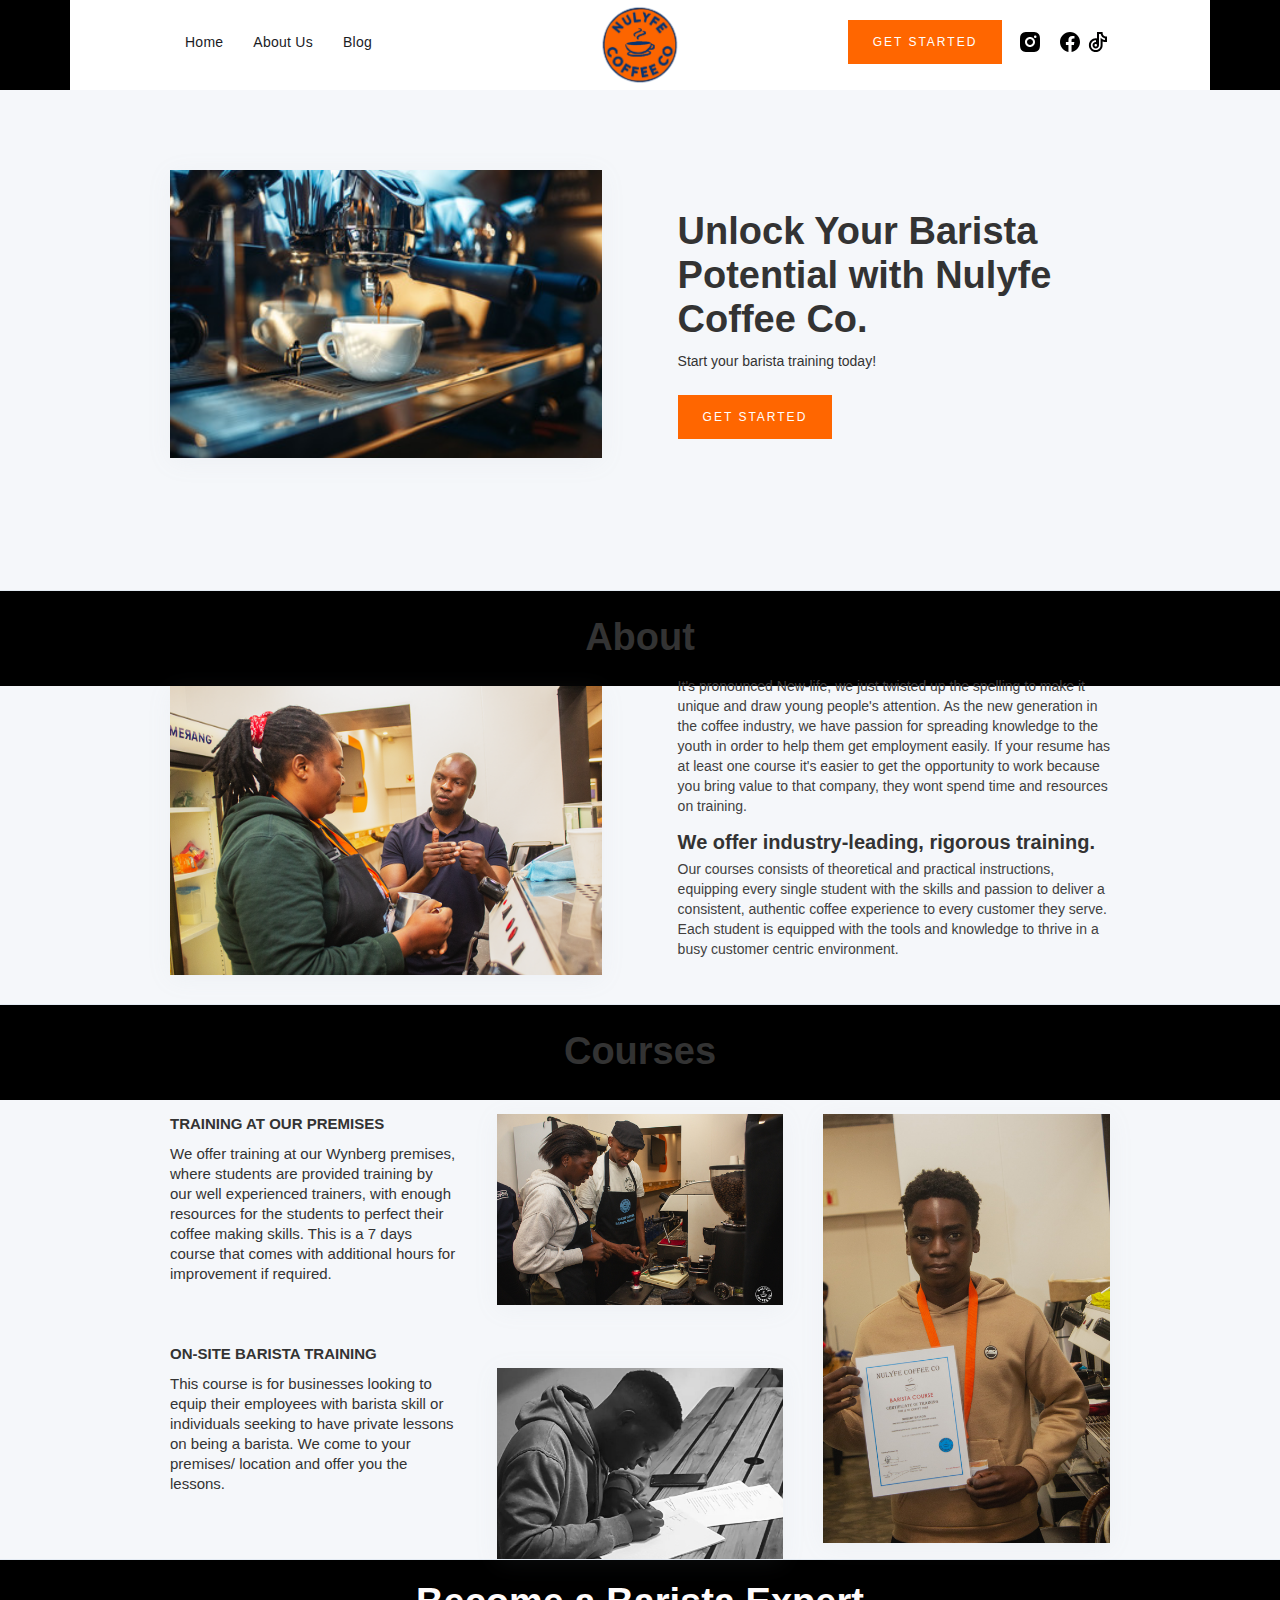
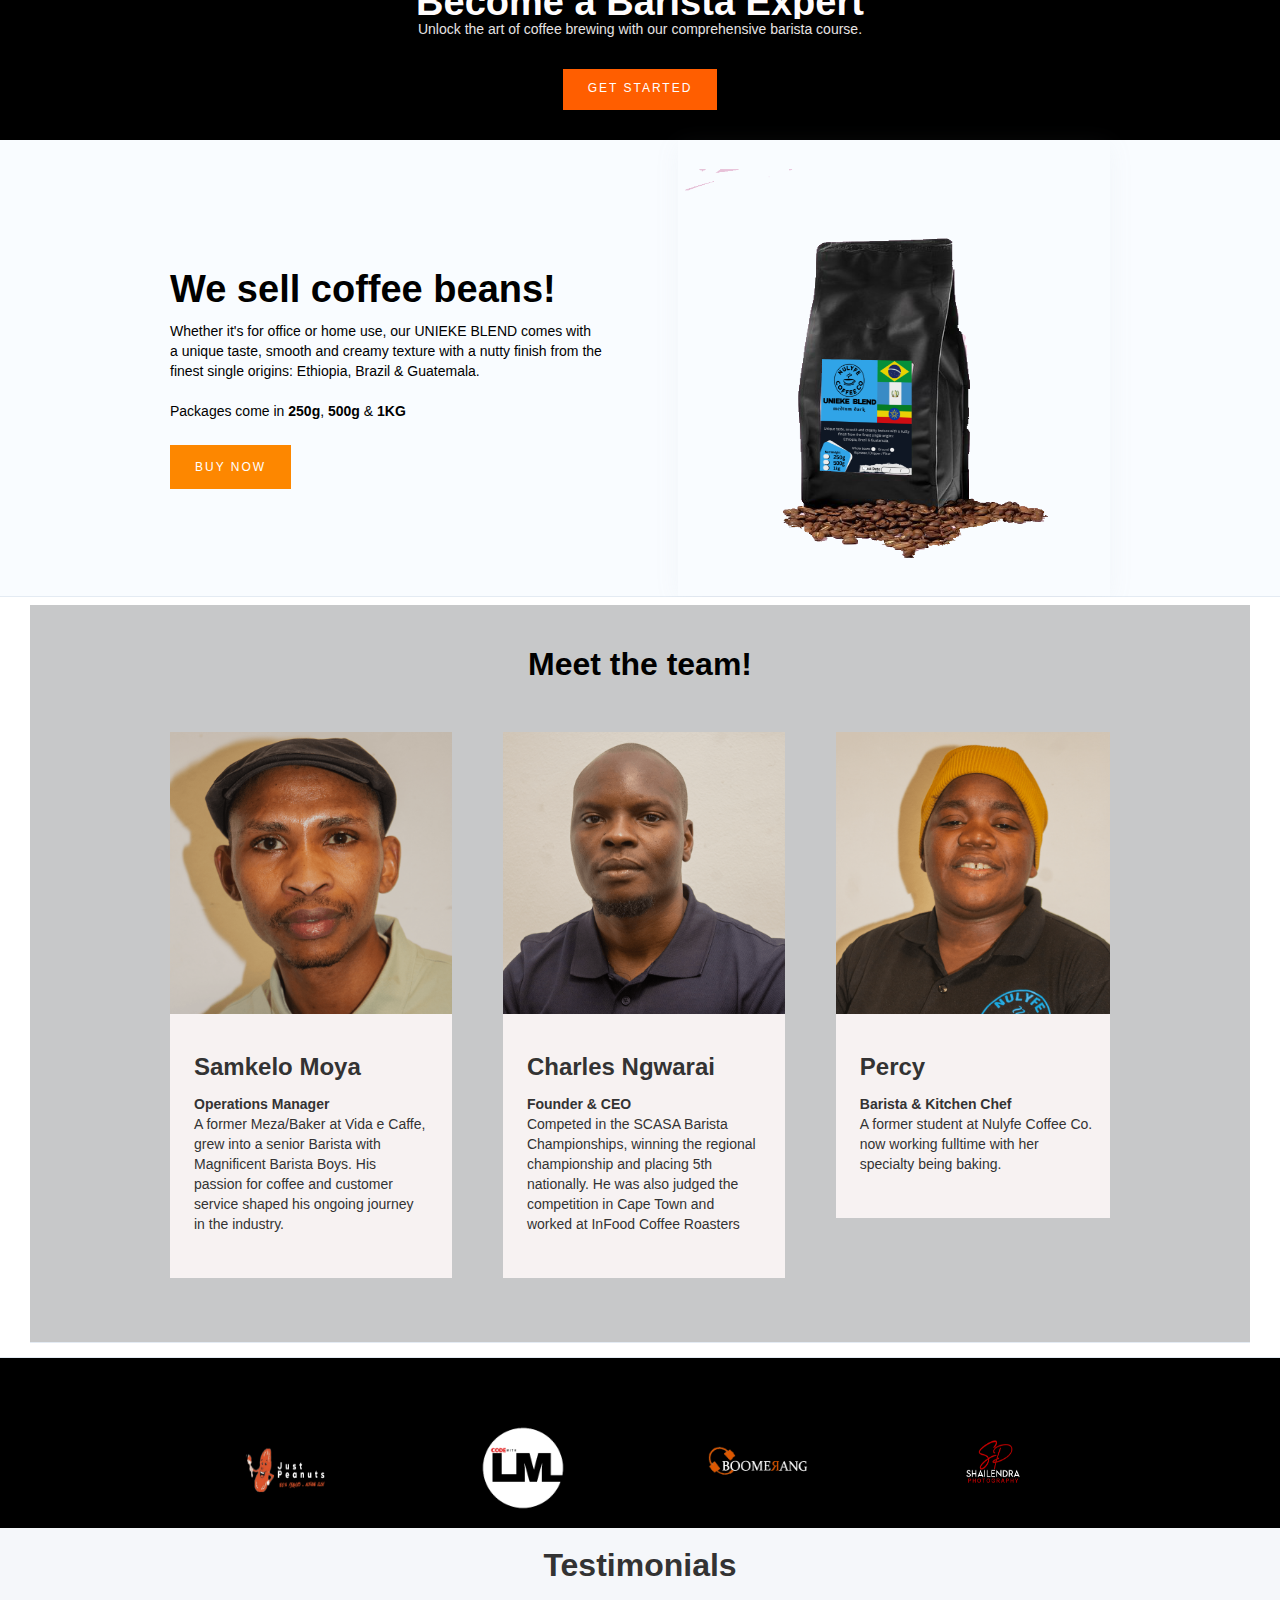
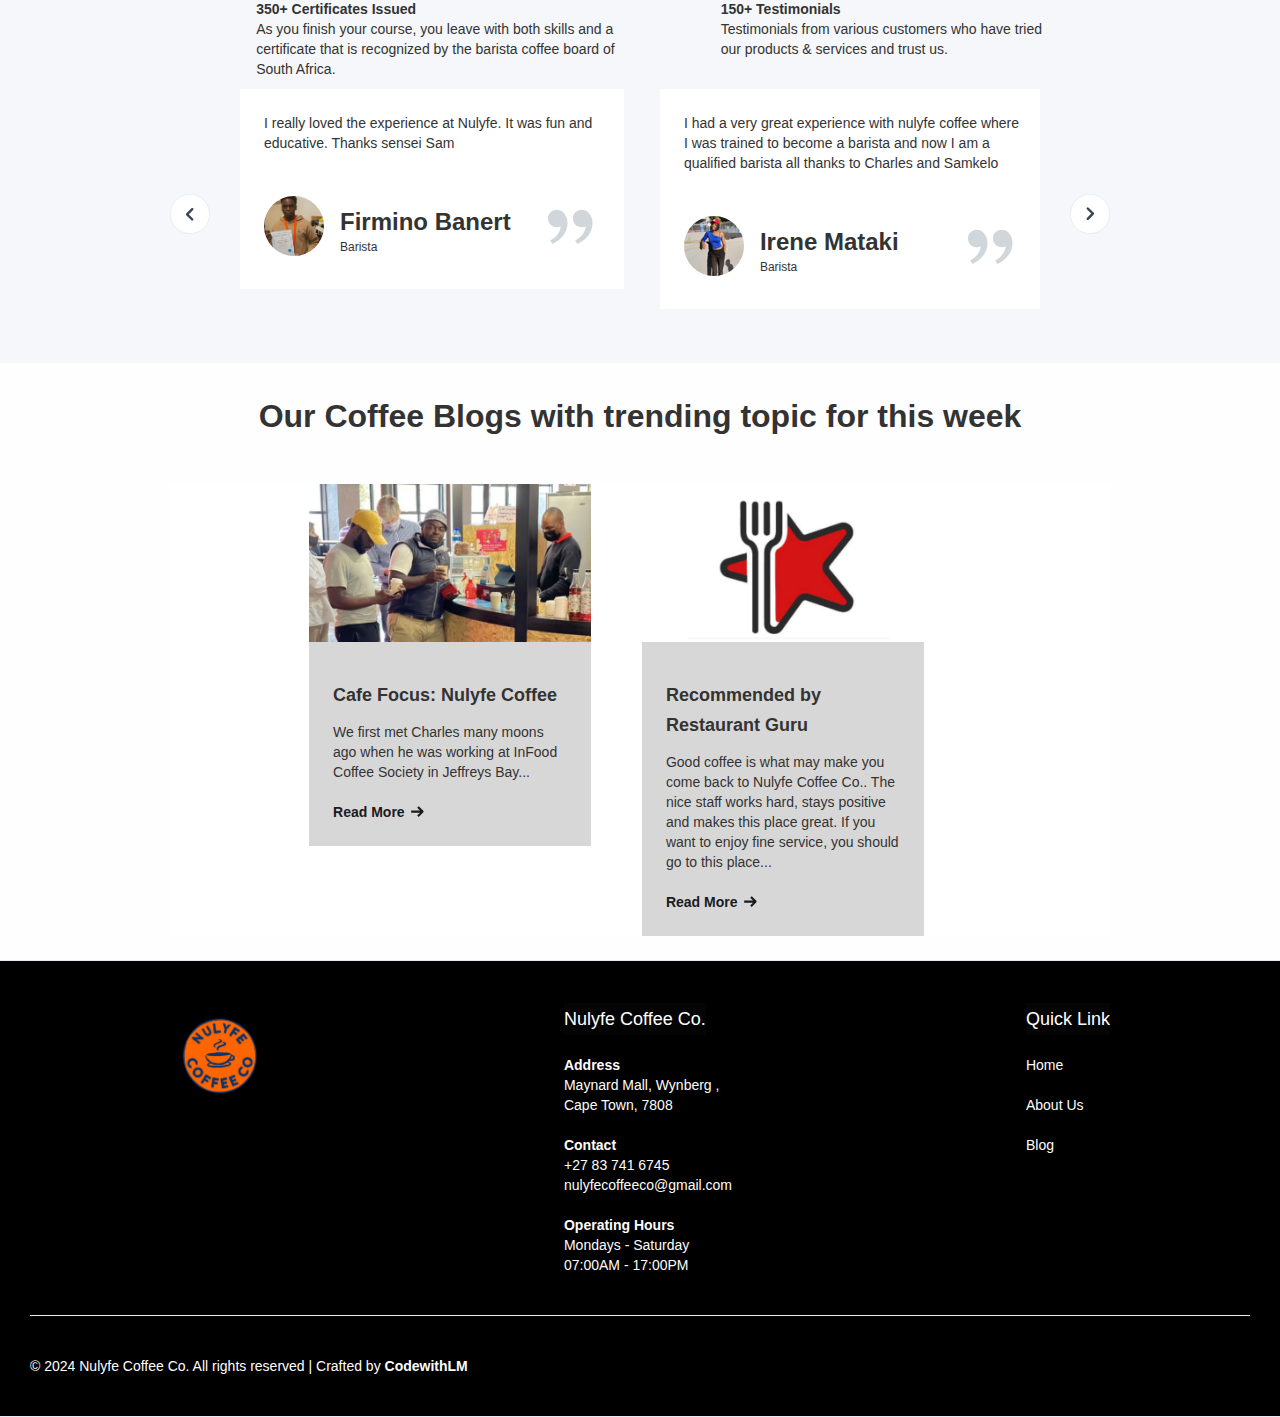
<file: index.html>
<!DOCTYPE html>
<html>
    <head>    
        <meta charset="utf-8" />    
    <title>Nulyfe Coffee Co.</title>    
    <meta content="width=device-width, initial-scale=1" name="viewport" />  
    <link href="./css/style.css" rel="stylesheet" type="text/css" />    
         <link href="./favicon_io/favicon-32x32.png" rel="shortcut icon" type="image/x-icon" />    
         <link href="./favicon_io/apple-touch-icon.png" rel="apple-touch-icon" />
        </head>
         <body class="body">    
            <div class="navbar-logo-center">        
                <div data-animation="default" data-collapse="medium" data-duration="400" data-easing="ease" data-easing2="ease" role="banner" class="navbar-logo-center-container shadow-three w-nav">            
                    <div class="container">                
                        <div class="navbar-wrapper-three">
                            <a href="#" class="navbar-brand-three w-nav-brand">
                                <img src="./img/Nulyfe COffee Co logo.png" loading="lazy" width="100" height="100" alt="" />
                            </a>                    
                            <nav                        role="navigation" class="nav-menu-wrapper-three w-nav-menu">                        
                                <div class="nav-menu-three">                            
                                    <ul role="list" class="nav-menu-block w-list-unstyled">                                
                                        <li><a id="About" href="#home" class="nav-link">Home </a>
                                        </li> 
                                        <li><a href="#about" class="nav-link">About Us</a></li>   
                                        <li><a href="#blog" class="nav-link">Blog</a></li>                       
                                 </ul>                            
                                 <ul role="list" class="nav-menu-block w-list-unstyled">                                
                                    <li class="mobile-margin-top-10">
                                        <a href="https://wa.me/27837416745/" target="_blank" class="button-primary w-button">Get Started</a>
                                        <a href="https://www.instagram.com/nulyfe_coffee/" class="footer-social-link w-inline-block">
                                            <img src="./img/instagram-fill.png" loading="lazy" alt=""/>
                                        </a>                                    
                                        <a href="https://www.facebook.com/nulyfecoffee" class="footer-social-link w-inline-block">
                                            <img src="./img/facebook-circle-fill.png" loading="lazy" alt="" />
                                        </a>
                                            <img src="./img/tiktok-line.png" loading="lazy" alt=""/>
                                        </a>
                                    </li>                            
                                </ul>                        
                            </div>                        
                        </nav>                        
                        <div class="menu-button w-nav-button">                            
                            <div class="w-icon-nav-menu">

                            </div>                        
                        </div>                
                    </div>            
                </div>        
            </div>    
        </div>    
        <section class="home" id="#home">        
            <section class="hero-section">           
                 <div class="container">                
            <div class="hero-wrapper">                    
                <div class="hero-split">
                    <img src="./img/ERbQK.jpg" loading="lazy" width="494" alt="" class="shadow-two" />
        </div>                    
            <div class="hero-split">                        
                <h1>Unlock Your Barista Potential with Nulyfe Coffee Co.</h1>                        
            <p class="margin-bottom-24px">Start your barista training today!</p>
            <a href="https://wa.me/27837416745/" class="button-primary w-button">Get Started</a>
        </div>                
        </div>            
        </div>        
        </section>        
        <h1 id="about" class="section-title margin-bottom-32px">About</h1>        
        
        <section class="about-sec">            
            <div class="about-sec-container">                
                <div class="about-section-wrapper">                    
            <div class="about-split-2">
            <img src="./img/IMG_0802.png" loading="lazy" sizes="(max-width: 479px) 100vw, (max-width: 767px) 92vw, (max-width: 991px) 85vw, (max-width: 1439px) 40vw, 432.375px" alt="" class="about-image" />
        </div>                    
            <div class="about-split-2">                        
            <p class="about-paragraph">It&#x27;s pronounced New-life, we just twisted up the spelling to make it unique and draw young people&#x27;s attention. As the new generation in the coffee industry, we have passion for spreading knowledge to the youth in order                            
                to help them get employment easily. If your resume has at least one course it&#x27;s easier to get the opportunity to work because you bring value to that company, they wont spend time and resources on training.</p>                        
            <h1 class="about-title">We offer industry-leading, rigorous training.</h1>  
                                  
            <p class="about-paragraph">Our courses consists of theoretical and practical instructions, equipping every single student with the skills and passion to deliver a consistent, authentic coffee experience to every customer they serve. Each student is equipped                            
                with the tools and knowledge to thrive in a busy customer centric environment.</p>                   
         </div>                
        </div>            
        </div>       
        </section>       
         <h1 id="about" class="section-title margin-bottom-32px">Courses</h1> 

        
        <section class="courses">            
            <div class="container-5">                
            <div class="gallery-wrapper">                   
                 <div id="w-node-_542e77a1-62c5-b0f3-f13b-e52f3706c494-d6fafd7e" class="gallery-block">                        
                <p class="courses-title"><strong>TRAINING AT OUR PREMISES</strong></p>                        
            <p class="courses-title">We offer training at our Wynberg premises, where students are provided training by our well experienced trainers, with enough resources for the students to perfect their coffee making skills. This is a 7 days course that comes                            
                with additional hours for improvement if required.</p>                        
            <div class="gallery-features-block">                            
                <ul role="list" class="gallery-list w-list-unstyled">                                
            <li>

        </li>                                
            <li>

        </li>                               
         <li>

        </li>                            
        </ul>                       
         </div>                       
          <p class="courses-title"><strong>ON-SITE BARISTA TRAINING</strong></p>                        
         <p class="courses-title">This course is for businesses looking to equip their employees with barista skill or individuals seeking to have private lessons on being a barista. We come to your premises/ location and offer you the lessons.</p>
          
        </div>                    
            <div                        id="w-node-_542e77a1-62c5-b0f3-f13b-e52f3706c4a6-d6fafd7e" class="gallery-grid">
            <img src="./img/IMG_0663.jpg" loading="lazy" id="w-node-_542e77a1-62c5-b0f3-f13b-e52f3706c4a7-d6fafd7e" sizes="(max-width: 479px) 100vw, (max-width: 767px) 43vw, (max-width: 991px) 40vw, (max-width: 1439px) 27vw, 286.671875px" alt="" class="gallery-image shadow-two" />
            <img src="./img/gee.png" loading="lazy" id="w-node-_542e77a1-62c5-b0f3-f13b-e52f3706c4a8-d6fafd7e" sizes="(max-width: 479px) 100vw, (max-width: 767px) 43vw, (max-width: 991px) 40vw, (max-width: 1439px) 27vw, 286.671875px" alt="" class="gallery-image shadow-two" />
        </div>                
            <div id="w-node-_542e77a1-62c5-b0f3-f13b-e52f3706c4ab-d6fafd7e" class="gallery-grid">
            <img src="./img/IMG_2121.jpg" loading="lazy" id="w-node-_542e77a1-62c5-b0f3-f13b-e52f3706c4ac-d6fafd7e" sizes="(max-width: 479px) 100vw, (max-width: 767px) 43vw, (max-width: 991px) 40vw, (max-width: 1439px) 27vw, 286.65625px" alt="" class="gallery-image shadow-two" />
        </div>            
        </div>            
    </div>        
    </section>        
        <div class="about-sec-container">

        </div>    
    
    </section>    
        <div class="call-to-action">        
            <h1 class="heading">Become a Barista Expert</h1>        
            <p class="about-paragraph call-to-action">Unlock the art of coffee brewing with our comprehensive barista course.</p>
            <a href="https://wa.me/27837416745/" class="button-primary-2 w-button">Get Started</a>
        </div>    
        <section class="special">        
            <div class="special-container-3">            
            <div class="special-wrapper-3">                
                <div class="special-split-3">                    
            <h1>We sell coffee beans!</h1>                    
            <p class="margin-bottom-24px-3">Whether it&#x27;s for office or home use, our UNIEKE BLEND comes with a unique taste, smooth and creamy texture with a nutty finish from the finest single origins: Ethiopia, Brazil &amp; Guatemala.<br/><br/>Packages come in <strong>250g</strong>,                        <strong>500g</strong> &amp; <strong>1KG</strong></p>
            <a href="https://wa.me/27837416745/" class="button-primary-3 w-button">Buy now</a>
        </div>                
        <div class="special-split-3">
            <img src="./img/download.png" loading="lazy" width="456" height="456" alt="" sizes="(max-width: 479px) 100vw, (max-width: 767px) 94vw, (max-width: 991px) 456px, (max-width: 1439px) 43vw, 432.390625px" class="shadow-two-3" />
        </div>            
    </div>        
    </div>    
        </section>    
        
        <section class="team">        
            <section class="team-slider">            
                <h2 class="centered-heading">Meet the team!</h2>            
            <div class="container">               
                 <div data-delay="4000" data-animation="slide" class="team-slider-wrapper w-slider" data-autoplay="false" data-easing="ease" data-hide-arrows="false" data-disable-swipe="false" data-autoplay-limit="0" data-nav-spacing="12" data-duration="500"                    data-infinite="true">                    
            <div class="w-slider-mask">                        
            <div class="team-slide-wrapper w-slide">                            
            <div class="team-block">
            <img src="./img/Sam.png"  alt="" class="team-member-image-two" />                                
            <div class="team-block-info">                                    
            <h3 class="team-member-name-two">Samkelo Moya</h3>                                    
            <p class="team-member-text">
            <strong>Operations Manager<br/>‍</strong>A former Meza/Baker at Vida e Caffe, grew into a senior Barista with Magnificent Barista Boys. His passion for coffee and customer service shaped his ongoing journey in the industry.</p>
                                                <a                                        href="#" class="text-link-arrow w-inline-block"></a>                                </div>                            </div>                        </div>                        <div class="team-slide-wrapper w-slide">                            
                                                    <div class="team-block">
                                                        <img src="./img/Charles.png" alt="" class="team-member-image-two" />                                
            <div class="team-block-info">                                    
            <h3 class="team-member-name-two">Charles Ngwarai</h3>                                    
            <p class="team-member-text">
                <strong>Founder &amp; CEO</strong><br/>Competed in the SCASA Barista Championships, winning the regional championship and placing 5th nationally. He was also judged the competition in Cape Town and worked at InFood                                        Coffee Roasters</p>
            <a href="#" class="text-link-arrow w-inline-block">

        </a>
        </div>                            
    </div>                        
</div>                        
            <div class="team-slide-wrapper w-slide">                            
                <div class="team-block">
            <img src="./img/Percy.png" alt="" class="team-member-image-two" />                                
            <div class="team-block-info">                                    
            <h3 class="team-member-name-two">Percy</h3>                                    
            <p class="team-member-text"><strong>Barista &amp; Kitchen Chef<br/>‍</strong>A former student at Nulyfe Coffee Co. now working fulltime with her specialty being baking.</p>
            <a href="#" class="text-link-arrow w-inline-block">

        </a>
        </div>                            
        </div>                        
        </div>                    
        </div>                    
        <div class="team-slider-arrow w-slider-arrow-left">                        
            <div class="w-icon-slider-left"></div>                    
        </div>                    
            <div class="team-slider-arrow w-slider-arrow-right">                        
            <div class="w-icon-slider-right">

        </div>                    </div>                    
            <div class="team-slider-nav w-slider-nav w-slider-nav-invert w-round">

            </div>               
         </div>            
        </div>        
    </section>        
        <div class="about-sec-container">
        </div>    
    </section>    
        
        <section class="logos">        
            <div class="about-sec-container">            
                <div class="clients-wrapper-three">
                    <img src="./img/JUST PEANUTS LOGO.png" loading="lazy" sizes="(max-width: 479px) 100vw, 100px" alt="Just Peanuts Logo" class="clients-image-three" />
            <img src="./img/CodewithLM logo - White.png" loading="lazy" alt="OE logo" class="clients-image-three"                />
            <img src="./img/boomerang logo.png" loading="lazy" alt="2020INC logo" class="clients-image-three" />
            <img src="./img/SP Logo.png" loading="lazy" alt="Toogether logo" class="clients-image-three" />
        </div>        
        </div>   
         </section>    
        
        <section class="testimonial-slider-small">        
            <div class="container-4 w-clearfix">            
                <h2 class="centered-heading-4">Testimonials</h2>            
            <p class="paragraph"><strong>150+ Testimonials</strong><br/>Testimonials from various customers who have tried <br/>our products &amp; services and trust us.</p>            
            <p class="paragraph"><strong>350+ Certificates Issued</strong><br/>As you finish your course, you leave with both skills and a<br/> certificate that is recognized by the barista coffee board of <br/>South Africa.</p>            
            <div data-delay="4000" data-animation="slide" class="testimonial-slider w-slider" data-autoplay="false" data-easing="ease" data-hide-arrows="true" data-disable-swipe="false" data-autoplay-limit="0" data-nav-spacing="3" data-duration="500" data-infinite="true">                
            <div class="w-slider-mask">                    
            <div class="testimonial-slide-wrapper w-slide">                        
            <div class="testimonial-card">                            
            <p>I really loved the experience at Nulyfe. It was fun and educative. Thanks sensei Sam</p>                            
            <div class="testimonial-info">
                <img sizes="(max-width: 479px) 100vw, 60px" alt="" src="/img/IMG_2121.jpg" loading="lazy" class="testimonial-image" />                                
            <div>                                    
                <h3 class="testimonial-author">Firmino Banert</h3>                                    
            <div class="tagline">Barista</div>                                
        </div>                                
            <div class="testimonial-icon-wrapper">
                <img loading="lazy" src="./svg/double-quotes-l.svg" alt="" />
        </div>                            
        </div>                        
        </div>                    
        </div>                    
            <div class="testimonial-slide-wrapper w-slide">                        
                <div class="testimonial-card">                            
            <p>I had a very great experience with nulyfe coffee where I was trained to become a barista and now I am a qualified barista all thanks to Charles and Samkelo</p>                            
            <div class="testimonial-info">
            <img loading="lazy" src="./img/irene.png" alt="" class="testimonial-image" />                                
            <div>                                    
                <h3 class="testimonial-author">Irene Mataki</h3>                                    
            <div class="tagline">Barista </div>                                
        </div>                                
            <div class="testimonial-icon-wrapper">
                <img loading="lazy" src="./svg/double-quotes-l.svg" alt="" />
        </div>                            
        </div>                       
     </div>                    
    </div>                                     
             <div class="w-slide">                        
            <div class="container-4">                            
            <div data-delay="4000" data-animation="slide" class="testimonial-slider w-slider" data-autoplay="false" data-easing="ease" data-hide-arrows="true" data-disable-swipe="false" data-autoplay-limit="0" data-nav-spacing="3" data-duration="500"  data-infinite="true">                                
                <div class="w-slider-mask">                                    
            <div class="testimonial-slide-wrapper w-slide">                                        
            <div class="testimonial-card">                                            
            <p>Got my certificate as a barista at Nulyfe Coffee Co and currently working.</p>                                            
            <div class="testimonial-info">
            <img loading="lazy" src="./img/unnamed.png" alt="" class="testimonial-image" />                                                
            <div>                                                    
                <h3 class="testimonial-author">Bester Murazvu</h3>                                                    
            <div class="tagline">Barista</div>                                               
         </div>                                                
            <div class="testimonial-icon-wrapper">
                <img loading="lazy" src="./svg/double-quotes-l.svg" alt="" />
        </div>                                            
        </div>                                        
        </div>                                    
        </div>                                   
             <div class="testimonial-slide-wrapper w-slide">                                        
            <div class="testimonial-card">                                           
             <p>Great Coffee Served by Charles, The Barista Extraordinaire Himself ☕👌.... Love it!</p>                                            
            <div class="testimonial-info">
                <img loading="lazy" src="./img/Untitled design (2).png" alt="" class="testimonial-image" />                                                <div>                                                   
             <h3 class="testimonial-author">Carlo Altino</h3>                                                   
             <div class="tagline">Barista </div>                                                
        </div>                                               
         <div class="testimonial-icon-wrapper">
            <img loading="lazy" src="./svg/double-quotes-l.svg" alt="" />
        </div>                                           
         </div>                                        
        </div>                                    
        </div>                                                                      
                                      
             <div class="w-slide"></div>                                    
            <div class="w-slide">

        </div>                                
    </div>                                
                                          
             <div class="testimonial-slider-right w-slider-arrow-right">                                    
            <div class="arrow-wrapper">
                <img loading="lazy" src="./svg/Chevron right.svg" alt="" class="slider-arrow-embed" />
        </div>                                
        </div>                                
                                   
        </div>                        
    </div>                    
        </div>                
        </div>                
            <div class="testimonial-slider-left w-slider-arrow-left">                    
            <div class="arrow-wrapper">
            <img loading="lazy" src="./svg/Chevron right-1.svg" alt="" class="slider-arrow-embed" />
        </div>                
        </div>                
            <div class="testimonial-slider-right w-slider-arrow-right">                    
            <div class="arrow-wrapper">
                <img loading="lazy" src="./svg/Chevron right.svg" alt="" class="slider-arrow-embed" />
        </div>                
        </div>                
            <div class="testimonial-slide-nav w-slider-nav w-round">
        </div>            
        </div>        
    </div>    
        </section>    

        <section class="blog">        
            <div class="container-8">            
                <h2 class="centered-heading-4">Our Coffee Blogs with trending topic for this week</h2>            
            <div data-delay="4000" data-animation="slide" class="team-slider-wrapper-2 w-slider" data-autoplay="false" data-easing="ease" data-hide-arrows="true" data-disable-swipe="false" data-autoplay-limit="0"   data-nav-spacing="12" data-duration="500" data-infinite="true">                
            <div class="mask w-slider-mask">                    
                <div class="team-slide-wrapper-2 w-slide">                        
            <div class="team-block-2">
                <img src="./img/blog1.png" loading="lazy" sizes="(max-width: 479px) 100vw, (max-width: 767px) 45vw, (max-width: 991px) 43vw, (max-width: 1439px) 28vw, 282px" alt=""                                class="team-member-image-two-2" />                            
            <div class="team-block-info-2">                                
            <h3 class="team-member-name-two-2">Cafe Focus: Nulyfe Coffee</h3>                                
            <p class="team-member-text-2">We first met Charles many moons ago when he was working at InFood Coffee Society in Jeffreys Bay...</p>                                
            <a href="https://magazine.coffee/blog/1/6316/cafe-focus-nulyfe-coffee" class="text-link-arrow-4 w-inline-block">                                    
            <div>
            <strong>Read More</strong>
        </div>                                    
            <div class="arrow-embed-4 w-embed">
                <svg width="20" height="20" viewBox="0 0 20 20" fill="none" xmlns="http://www.w3.org/2000/svg">
                    <path fill-rule="evenodd" clip-rule="evenodd" d="M11.72 15L16.3472 10.357C16.7732 9.92932 16.7732 9.23603 16.3472 8.80962L11.72 4.16667L10.1776 5.71508L12.9425 8.4889H4.16669V10.6774H12.9425L10.1776 13.4522L11.72 15Z" fill="currentColor"/>
        </svg>
        </div>                                
        </a>                            
        </div>                        
    </div>                    
        </div>                    
            <div class="team-slide-wrapper-2 w-slide">                        
            <div class="team-block-2">
                <img src="./img/Untitled design.png" loading="lazy" sizes="(max-width: 479px) 100vw, (max-width: 767px) 45vw, (max-width: 991px) 43vw, (max-width: 1439px) 28vw, 282px" alt="" class="team-member-image-two-2" />                            
                <div class="team-block-info-2">                                
            <h3 class="team-member-name-two-2">Recommended by Restaurant Guru</h3>                                
            <p class="team-member-text-2">Good coffee is what may make you come back to Nulyfe Coffee Co.. The nice staff works hard, stays positive and makes this place great. If you want to enjoy fine service, you should go to this place...</p>                    
                <a href="https://restaurantguru.com/Nulyfe-Coffee-Co-Cape-Town" class="text-link-arrow-4 w-inline-block">                                    <div><strong>Read More</strong>
                </div>                                    
                    <div class="arrow-embed-4 w-embed">
                    <svg width="20" height="20" viewBox="0 0 20 20" fill="none" xmlns="http://www.w3.org/2000/svg">
                    <path fill-rule="evenodd" clip-rule="evenodd" d="M11.72 15L16.3472 10.357C16.7732 9.92932 16.7732 9.23603 16.3472 8.80962L11.72 4.16667L10.1776 5.71508L12.9425 8.4889H4.16669V10.6774H12.9425L10.1776 13.4522L11.72 15Z" fill="currentColor"/>
                </svg>
                </div>                                
                </a>                            
            </div>                        
            </div>                    
            </div>                
            </div>                
                <div class="team-slider-arrow-2 w-slider-arrow-left">                    
                    <div class="w-icon-slider-left">
                </div>                
            </div>                
                <div class="team-slider-arrow-2 w-slider-arrow-right">                    
                    <div class="w-icon-slider-right">
                </div>                
            </div>                
                <div class="team-slider-nav-2 w-slider-nav">

                </div>            
            </div>        
            </div>    
            </section>   
            
            <section class="footer-light">        
                    <div class="about-sec-container">            
                        <div class="footer-wrapper-two">
                    <a href="#" class="footer-brand w-inline-block">
                    <img src="./img/Nulyfe COffee Co logo.png" loading="lazy" width="100" height="100" alt="" sizes="(max-width: 479px) 100vw, 100px"/>
                </a>                
                    <div class="footer-block-two">                    
                        <div class="footer-title">Nulyfe Coffee Co.</div>
                    <a href="#" class="footer-link-two"><strong>Address</strong><br/>Maynard Mall, Wynberg ,<br/>Cape Town, 7808</a>
                    <a href="#" class="footer-link-two"><strong>Contact</strong><br/>+27 83 741 6745<br/>nulyfecoffeeco@gmail.com</a>
                    <a href="#" class="footer-link-two"><strong>Operating Hours</strong><br/>Mondays - Saturday<br/>07:00AM - 17:00PM</a>
                </div>            
                <div class="footer-block-two">                
                    <div class="footer-title">Quick Link</div>
                    <a href="#home" class="footer-link-two">Home</a>
                            <a href="#about" class="footer-link-two">About Us</a>
                            <a href="#blog" class="footer-link-two">Blog</a>
                </div>            
                                   
                <div class="w-form-done">                    
                    <div>Thank you! Your submission has been received!</div>                
                </div>                
                    <div class="w-form-fail">                    
                        <div>Oops! Something went wrong while submitting the form.</div>                
                </div>            
                </div>        
                </div>        
                    <div class="footer-divider-two">

                </div>        <div class="footer-bottom">            
                    <div class="footer-copyright">© 2024 Nulyfe Coffee Co. All rights reserved | Crafted by <a href="https://www.codewithlm.co.za/" class="footer-link-two" ><strong>CodewithLM</strong>
                    </a></div>            
                    <div class="footer-social-block-two">
                    <a href="https://www.facebook.com/nulyfecoffee" class="footer-social-link w-inline-block">
                </a>
                    <a href="https://www.instagram.com/nulyfe_coffee/" class="footer-social-link w-inline-block">
                    <img src="./img/instagram-fill 2.png" loading="lazy" alt=""/>
                </a>               
                    <a href="https://www.facebook.com/nulyfecoffee" class="footer-social-link w-inline-block">
                        <img src="./img/facebook-circle-fill2.png" loading="lazy" alt="" />
                </a>
                    <a href="#" class="footer-social-link w-inline-block">
                    <img src="./img/tiktok-line 2.png" loading="lazy" alt=""/>
                </a>
                </div>        
                </div>        
                </div>    
                </section>    
                <script src="https://d3e54v103j8qbb.cloudfront.net/js/jquery-3.5.1.min.dc5e7f18c8.js?site=6693a8ff434428d6d6fafd75" type="text/javascript" integrity="sha256-9/aliU8dGd2tb6OSsuzixeV4y/faTqgFtohetphbbj0=" crossorigin="anonymous"></script>    
                <script src="https://cdn.prod.website-files.com/6693a8ff434428d6d6fafd75/js/webflow.5588c4fcc.js" type="text/javascript">

                </script>
            </body>
                </html>
</file>
<file: css/style.css>
html {
    -webkit-text-size-adjust: 100%;
    -ms-text-size-adjust: 100%;
    font-family: sans-serif;
}

body {
    margin: 0;
}

article,
aside,
details,
figcaption,
figure,
footer,
header,
hgroup,
main,
menu,
nav,
section,
summary {
    display: block;
}

audio,
canvas,
progress,
video {
    vertical-align: baseline;
    display: inline-block;
}

audio:not([controls]) {
    height: 0;
    display: none;
}

[hidden],
template {
    display: none;
}

a {
    background-color: #0000;
}

a:active,
a:hover {
    outline: 0;
}

abbr[title] {
    border-bottom: 1px dotted;
}

b,
strong {
    font-weight: bold;
}

dfn {
    font-style: italic;
}

h1 {
    margin: .67em 0;
    font-size: 2em;
}

mark {
    color: #000;
    background: #ff0;
}

small {
    font-size: 80%;
}

sub,
sup {
    vertical-align: baseline;
    font-size: 75%;
    line-height: 0;
    position: relative;
}

sup {
    top: -.5em;
}

sub {
    bottom: -.25em;
}

img {
    border: 0;
}

svg:not(:root) {
    overflow: hidden;
}

hr {
    box-sizing: content-box;
    height: 0;
}

pre {
    overflow: auto;
}

code,
kbd,
pre,
samp {
    font-family: monospace;
    font-size: 1em;
}

button,
input,
optgroup,
select,
textarea {
    color: inherit;
    font: inherit;
    margin: 0;
}

button {
    overflow: visible;
}

button,
select {
    text-transform: none;
}

button,
html input[type="button"],
input[type="reset"] {
    -webkit-appearance: button;
    cursor: pointer;
}

button[disabled],
html input[disabled] {
    cursor: default;
}

button::-moz-focus-inner,
input::-moz-focus-inner {
    border: 0;
    padding: 0;
}

input {
    line-height: normal;
}

input[type="checkbox"],
input[type="radio"] {
    box-sizing: border-box;
    padding: 0;
}

input[type="number"]::-webkit-inner-spin-button,
input[type="number"]::-webkit-outer-spin-button {
    height: auto;
}

input[type="search"] {
    -webkit-appearance: none;
}

input[type="search"]::-webkit-search-cancel-button,
input[type="search"]::-webkit-search-decoration {
    -webkit-appearance: none;
}

legend {
    border: 0;
    padding: 0;
}

textarea {
    overflow: auto;
}

optgroup {
    font-weight: bold;
}

table {
    border-collapse: collapse;
    border-spacing: 0;
}

td,
th {
    padding: 0;
}

@font-face {
    font-family: webflow-icons;
    src: url("[data-uri]") format("truetype");
    font-weight: normal;
    font-style: normal;
}

[class^="w-icon-"],
[class*=" w-icon-"] {
    speak: none;
    font-variant: normal;
    text-transform: none;
    -webkit-font-smoothing: antialiased;
    -moz-osx-font-smoothing: grayscale;
    font-style: normal;
    font-weight: normal;
    line-height: 1;
    font-family: webflow-icons !important;
}

.w-icon-slider-right:before {
    content: "";
}

.w-icon-slider-left:before {
    content: "";
}

.w-icon-nav-menu:before {
    content: "";
}

.w-icon-arrow-down:before,
.w-icon-dropdown-toggle:before {
    content: "";
}

.w-icon-file-upload-remove:before {
    content: "";
}

.w-icon-file-upload-icon:before {
    content: "";
}

* {
    box-sizing: border-box;
}

html {
    height: 100%;
}

body {
    color: #333;
    background-color: #fff;
    min-height: 100%;
    margin: 0;
    font-family: Arial, sans-serif;
    font-size: 14px;
    line-height: 20px;
}

img {
    vertical-align: middle;
    max-width: 100%;
    display: inline-block;
}

html.w-mod-touch * {
    background-attachment: scroll !important;
}

.w-block {
    display: block;
}

.w-inline-block {
    max-width: 100%;
    display: inline-block;
}

.w-clearfix:before,
.w-clearfix:after {
    content: " ";
    grid-area: 1 / 1 / 2 / 2;
    display: table;
}

.w-clearfix:after {
    clear: both;
}

.w-hidden {
    display: none;
}

.w-button {
    color: #fff;
    line-height: inherit;
    cursor: pointer;
    background-color: #3898ec;
    border: 0;
    border-radius: 0;
    padding: 9px 15px;
    text-decoration: none;
    display: inline-block;
}

input.w-button {
    -webkit-appearance: button;
}

html[data-w-dynpage] [data-w-cloak] {
    color: #0000 !important;
}

.w-code-block {
    margin: unset;
}

pre.w-code-block code {
    all: inherit;
}

.w-optimization {
    display: contents;
}

.w-webflow-badge,
.w-webflow-badge * {
    z-index: auto;
    visibility: visible;
    box-sizing: border-box;
    float: none;
    clear: none;
    box-shadow: none;
    opacity: 1;
    direction: ltr;
    font-family: inherit;
    font-weight: inherit;
    color: inherit;
    font-size: inherit;
    line-height: inherit;
    font-style: inherit;
    font-variant: inherit;
    text-align: inherit;
    letter-spacing: inherit;
    -webkit-text-decoration: inherit;
    text-decoration: inherit;
    text-indent: 0;
    text-transform: inherit;
    text-shadow: none;
    font-smoothing: auto;
    vertical-align: baseline;
    cursor: inherit;
    white-space: inherit;
    word-break: normal;
    word-spacing: normal;
    word-wrap: normal;
    background: none;
    border: 0 #0000;
    border-radius: 0;
    width: auto;
    min-width: 0;
    max-width: none;
    height: auto;
    min-height: 0;
    max-height: none;
    margin: 0;
    padding: 0;
    list-style-type: disc;
    transition: none;
    display: block;
    position: static;
    inset: auto;
    overflow: visible;
    transform: none;
}

.w-webflow-badge {
    white-space: nowrap;
    cursor: pointer;
    box-shadow: 0 0 0 1px #0000001a, 0 1px 3px #0000001a;
    visibility: visible !important;
    z-index: 2147483647 !important;
    color: #aaadb0 !important;
    opacity: 1 !important;
    background-color: #fff !important;
    border-radius: 3px !important;
    width: auto !important;
    height: auto !important;
    margin: 0 !important;
    padding: 6px !important;
    font-size: 12px !important;
    line-height: 14px !important;
    text-decoration: none !important;
    display: inline-block !important;
    position: fixed !important;
    inset: auto 12px 12px auto !important;
    overflow: visible !important;
    transform: none !important;
}

.w-webflow-badge>img {
    visibility: visible !important;
    opacity: 1 !important;
    vertical-align: middle !important;
    display: inline-block !important;
}

h1,
h2,
h3,
h4,
h5,
h6 {
    margin-bottom: 10px;
    font-weight: bold;
}

h1 {
    margin-top: 20px;
    font-size: 38px;
    line-height: 44px;
}

h2 {
    margin-top: 20px;
    font-size: 32px;
    line-height: 36px;
}

h3 {
    margin-top: 20px;
    font-size: 24px;
    line-height: 30px;
}

h4 {
    margin-top: 10px;
    font-size: 18px;
    line-height: 24px;
}

h5 {
    margin-top: 10px;
    font-size: 14px;
    line-height: 20px;
}

h6 {
    margin-top: 10px;
    font-size: 12px;
    line-height: 18px;
}

p {
    margin-top: 0;
    margin-bottom: 10px;
}

blockquote {
    border-left: 5px solid #e2e2e2;
    margin: 0 0 10px;
    padding: 10px 20px;
    font-size: 18px;
    line-height: 22px;
}

figure {
    margin: 0 0 10px;
}

figcaption {
    text-align: center;
    margin-top: 5px;
}

ul,
ol {
    margin-top: 0;
    margin-bottom: 10px;
    padding-left: 40px;
}

.w-list-unstyled {
    padding-left: 0;
    list-style: none;
}

.w-embed:before,
.w-embed:after {
    content: " ";
    grid-area: 1 / 1 / 2 / 2;
    display: table;
}

.w-embed:after {
    clear: both;
}

.w-video {
    width: 100%;
    padding: 0;
    position: relative;
}

.w-video iframe,
.w-video object,
.w-video embed {
    border: none;
    width: 100%;
    height: 100%;
    position: absolute;
    top: 0;
    left: 0;
}

fieldset {
    border: 0;
    margin: 0;
    padding: 0;
}

button,
[type="button"],
[type="reset"] {
    cursor: pointer;
    -webkit-appearance: button;
    border: 0;
}

.w-form {
    margin: 0 0 15px;
}

.w-form-done {
    text-align: center;
    background-color: #ddd;
    padding: 20px;
    display: none;
}

.w-form-fail {
    background-color: #ffdede;
    margin-top: 10px;
    padding: 10px;
    display: none;
}

label {
    margin-bottom: 5px;
    font-weight: bold;
    display: block;
}

.w-input,
.w-select {
    color: #333;
    vertical-align: middle;
    background-color: #fff;
    border: 1px solid #ccc;
    width: 100%;
    height: 38px;
    margin-bottom: 10px;
    padding: 8px 12px;
    font-size: 14px;
    line-height: 1.42857;
    display: block;
}

.w-input::placeholder,
.w-select::placeholder {
    color: #999;
}

.w-input:focus,
.w-select:focus {
    border-color: #3898ec;
    outline: 0;
}

.w-input[disabled],
.w-select[disabled],
.w-input[readonly],
.w-select[readonly],
fieldset[disabled] .w-input,
fieldset[disabled] .w-select {
    cursor: not-allowed;
}

.w-input[disabled]:not(.w-input-disabled),
.w-select[disabled]:not(.w-input-disabled),
.w-input[readonly],
.w-select[readonly],
fieldset[disabled]:not(.w-input-disabled) .w-input,
fieldset[disabled]:not(.w-input-disabled) .w-select {
    background-color: #eee;
}

textarea.w-input,
textarea.w-select {
    height: auto;
}

.w-select {
    background-color: #f3f3f3;
}

.w-select[multiple] {
    height: auto;
}

.w-form-label {
    cursor: pointer;
    margin-bottom: 0;
    font-weight: normal;
    display: inline-block;
}

.w-radio {
    margin-bottom: 5px;
    padding-left: 20px;
    display: block;
}

.w-radio:before,
.w-radio:after {
    content: " ";
    grid-area: 1 / 1 / 2 / 2;
    display: table;
}

.w-radio:after {
    clear: both;
}

.w-radio-input {
    float: left;
    margin: 3px 0 0 -20px;
    line-height: normal;
}

.w-file-upload {
    margin-bottom: 10px;
    display: block;
}

.w-file-upload-input {
    opacity: 0;
    z-index: -100;
    width: .1px;
    height: .1px;
    position: absolute;
    overflow: hidden;
}

.w-file-upload-default,
.w-file-upload-uploading,
.w-file-upload-success {
    color: #333;
    display: inline-block;
}

.w-file-upload-error {
    margin-top: 10px;
    display: block;
}

.w-file-upload-default.w-hidden,
.w-file-upload-uploading.w-hidden,
.w-file-upload-error.w-hidden,
.w-file-upload-success.w-hidden {
    display: none;
}

.w-file-upload-uploading-btn {
    cursor: pointer;
    background-color: #fafafa;
    border: 1px solid #ccc;
    margin: 0;
    padding: 8px 12px;
    font-size: 14px;
    font-weight: normal;
    display: flex;
}

.w-file-upload-file {
    background-color: #fafafa;
    border: 1px solid #ccc;
    flex-grow: 1;
    justify-content: space-between;
    margin: 0;
    padding: 8px 9px 8px 11px;
    display: flex;
}

.w-file-upload-file-name {
    font-size: 14px;
    font-weight: normal;
    display: block;
}

.w-file-remove-link {
    cursor: pointer;
    width: auto;
    height: auto;
    margin-top: 3px;
    margin-left: 10px;
    padding: 3px;
    display: block;
}

.w-icon-file-upload-remove {
    margin: auto;
    font-size: 10px;
}

.w-file-upload-error-msg {
    color: #ea384c;
    padding: 2px 0;
    display: inline-block;
}

.w-file-upload-info {
    padding: 0 12px;
    line-height: 38px;
    display: inline-block;
}

.w-file-upload-label {
    cursor: pointer;
    background-color: #fafafa;
    border: 1px solid #ccc;
    margin: 0;
    padding: 8px 12px;
    font-size: 14px;
    font-weight: normal;
    display: inline-block;
}

.w-icon-file-upload-icon,
.w-icon-file-upload-uploading {
    width: 20px;
    margin-right: 8px;
    display: inline-block;
}

.w-icon-file-upload-uploading {
    height: 20px;
}

.w-container {
    max-width: 940px;
    margin-left: auto;
    margin-right: auto;
}

.w-container:before,
.w-container:after {
    content: " ";
    grid-area: 1 / 1 / 2 / 2;
    display: table;
}

.w-container:after {
    clear: both;
}

.w-container .w-row {
    margin-left: -10px;
    margin-right: -10px;
}

.w-row:before,
.w-row:after {
    content: " ";
    grid-area: 1 / 1 / 2 / 2;
    display: table;
}

.w-row:after {
    clear: both;
}

.w-row .w-row {
    margin-left: 0;
    margin-right: 0;
}

.w-col {
    float: left;
    width: 100%;
    min-height: 1px;
    padding-left: 10px;
    padding-right: 10px;
    position: relative;
}

.w-col .w-col {
    padding-left: 0;
    padding-right: 0;
}

.w-col-1 {
    width: 8.33333%;
}

.w-col-2 {
    width: 16.6667%;
}

.w-col-3 {
    width: 25%;
}

.w-col-4 {
    width: 33.3333%;
}

.w-col-5 {
    width: 41.6667%;
}

.w-col-6 {
    width: 50%;
}

.w-col-7 {
    width: 58.3333%;
}

.w-col-8 {
    width: 66.6667%;
}

.w-col-9 {
    width: 75%;
}

.w-col-10 {
    width: 83.3333%;
}

.w-col-11 {
    width: 91.6667%;
}

.w-col-12 {
    width: 100%;
}

.w-hidden-main {
    display: none !important;
}

@media screen and (max-width: 991px) {
    .w-container {
        max-width: 728px;
    }
    .w-hidden-main {
        display: inherit !important;
    }
    .w-hidden-medium {
        display: none !important;
    }
    .w-col-medium-1 {
        width: 8.33333%;
    }
    .w-col-medium-2 {
        width: 16.6667%;
    }
    .w-col-medium-3 {
        width: 25%;
    }
    .w-col-medium-4 {
        width: 33.3333%;
    }
    .w-col-medium-5 {
        width: 41.6667%;
    }
    .w-col-medium-6 {
        width: 50%;
    }
    .w-col-medium-7 {
        width: 58.3333%;
    }
    .w-col-medium-8 {
        width: 66.6667%;
    }
    .w-col-medium-9 {
        width: 75%;
    }
    .w-col-medium-10 {
        width: 83.3333%;
    }
    .w-col-medium-11 {
        width: 91.6667%;
    }
    .w-col-medium-12 {
        width: 100%;
    }
    .w-col-stack {
        width: 100%;
        left: auto;
        right: auto;
    }
}

@media screen and (max-width: 767px) {
    .w-hidden-main,
    .w-hidden-medium {
        display: inherit !important;
    }
    .w-hidden-small {
        display: none !important;
    }
    .w-row,
    .w-container .w-row {
        margin-left: 0;
        margin-right: 0;
    }
    .w-col {
        width: 100%;
        left: auto;
        right: auto;
    }
    .w-col-small-1 {
        width: 8.33333%;
    }
    .w-col-small-2 {
        width: 16.6667%;
    }
    .w-col-small-3 {
        width: 25%;
    }
    .w-col-small-4 {
        width: 33.3333%;
    }
    .w-col-small-5 {
        width: 41.6667%;
    }
    .w-col-small-6 {
        width: 50%;
    }
    .w-col-small-7 {
        width: 58.3333%;
    }
    .w-col-small-8 {
        width: 66.6667%;
    }
    .w-col-small-9 {
        width: 75%;
    }
    .w-col-small-10 {
        width: 83.3333%;
    }
    .w-col-small-11 {
        width: 91.6667%;
    }
    .w-col-small-12 {
        width: 100%;
    }
}

@media screen and (max-width: 479px) {
    .w-container {
        max-width: none;
    }
    .w-hidden-main,
    .w-hidden-medium,
    .w-hidden-small {
        display: inherit !important;
    }
    .w-hidden-tiny {
        display: none !important;
    }
    .w-col {
        width: 100%;
    }
    .w-col-tiny-1 {
        width: 8.33333%;
    }
    .w-col-tiny-2 {
        width: 16.6667%;
    }
    .w-col-tiny-3 {
        width: 25%;
    }
    .w-col-tiny-4 {
        width: 33.3333%;
    }
    .w-col-tiny-5 {
        width: 41.6667%;
    }
    .w-col-tiny-6 {
        width: 50%;
    }
    .w-col-tiny-7 {
        width: 58.3333%;
    }
    .w-col-tiny-8 {
        width: 66.6667%;
    }
    .w-col-tiny-9 {
        width: 75%;
    }
    .w-col-tiny-10 {
        width: 83.3333%;
    }
    .w-col-tiny-11 {
        width: 91.6667%;
    }
    .w-col-tiny-12 {
        width: 100%;
    }
}

.w-widget {
    position: relative;
}

.w-widget-map {
    width: 100%;
    height: 400px;
}

.w-widget-map label {
    width: auto;
    display: inline;
}

.w-widget-map img {
    max-width: inherit;
}

.w-widget-map .gm-style-iw {
    text-align: center;
}

.w-widget-map .gm-style-iw>button {
    display: none !important;
}

.w-widget-twitter {
    overflow: hidden;
}

.w-widget-twitter-count-shim {
    vertical-align: top;
    text-align: center;
    background: #fff;
    border: 1px solid #758696;
    border-radius: 3px;
    width: 28px;
    height: 20px;
    display: inline-block;
    position: relative;
}

.w-widget-twitter-count-shim * {
    pointer-events: none;
    -webkit-user-select: none;
    user-select: none;
}

.w-widget-twitter-count-shim .w-widget-twitter-count-inner {
    text-align: center;
    color: #999;
    font-family: serif;
    font-size: 15px;
    line-height: 12px;
    position: relative;
}

.w-widget-twitter-count-shim .w-widget-twitter-count-clear {
    display: block;
    position: relative;
}

.w-widget-twitter-count-shim.w--large {
    width: 36px;
    height: 28px;
}

.w-widget-twitter-count-shim.w--large .w-widget-twitter-count-inner {
    font-size: 18px;
    line-height: 18px;
}

.w-widget-twitter-count-shim:not(.w--vertical) {
    margin-left: 5px;
    margin-right: 8px;
}

.w-widget-twitter-count-shim:not(.w--vertical).w--large {
    margin-left: 6px;
}

.w-widget-twitter-count-shim:not(.w--vertical):before,
.w-widget-twitter-count-shim:not(.w--vertical):after {
    content: " ";
    pointer-events: none;
    border: solid #0000;
    width: 0;
    height: 0;
    position: absolute;
    top: 50%;
    left: 0;
}

.w-widget-twitter-count-shim:not(.w--vertical):before {
    border-width: 4px;
    border-color: #75869600 #5d6c7b #75869600 #75869600;
    margin-top: -4px;
    margin-left: -9px;
}

.w-widget-twitter-count-shim:not(.w--vertical).w--large:before {
    border-width: 5px;
    margin-top: -5px;
    margin-left: -10px;
}

.w-widget-twitter-count-shim:not(.w--vertical):after {
    border-width: 4px;
    border-color: #fff0 #fff #fff0 #fff0;
    margin-top: -4px;
    margin-left: -8px;
}

.w-widget-twitter-count-shim:not(.w--vertical).w--large:after {
    border-width: 5px;
    margin-top: -5px;
    margin-left: -9px;
}

.w-widget-twitter-count-shim.w--vertical {
    width: 61px;
    height: 33px;
    margin-bottom: 8px;
}

.w-widget-twitter-count-shim.w--vertical:before,
.w-widget-twitter-count-shim.w--vertical:after {
    content: " ";
    pointer-events: none;
    border: solid #0000;
    width: 0;
    height: 0;
    position: absolute;
    top: 100%;
    left: 50%;
}

.w-widget-twitter-count-shim.w--vertical:before {
    border-width: 5px;
    border-color: #5d6c7b #75869600 #75869600;
    margin-left: -5px;
}

.w-widget-twitter-count-shim.w--vertical:after {
    border-width: 4px;
    border-color: #fff #fff0 #fff0;
    margin-left: -4px;
}

.w-widget-twitter-count-shim.w--vertical .w-widget-twitter-count-inner {
    font-size: 18px;
    line-height: 22px;
}

.w-widget-twitter-count-shim.w--vertical.w--large {
    width: 76px;
}

.w-background-video {
    color: #fff;
    height: 500px;
    position: relative;
    overflow: hidden;
}

.w-background-video>video {
    object-fit: cover;
    z-index: -100;
    background-position: 50%;
    background-size: cover;
    width: 100%;
    height: 100%;
    margin: auto;
    position: absolute;
    inset: -100%;
}

.w-background-video>video::-webkit-media-controls-start-playback-button {
    -webkit-appearance: none;
    display: none !important;
}

.w-background-video--control {
    background-color: #0000;
    padding: 0;
    position: absolute;
    bottom: 1em;
    right: 1em;
}

.w-background-video--control>[hidden] {
    display: none !important;
}

.w-slider {
    text-align: center;
    clear: both;
    -webkit-tap-highlight-color: #0000;
    tap-highlight-color: #0000;
    background: #ddd;
    height: 300px;
    position: relative;
}

.w-slider-mask {
    z-index: 1;
    white-space: nowrap;
    height: 100%;
    display: block;
    position: relative;
    left: 0;
    right: 0;
    overflow: hidden;
}

.w-slide {
    vertical-align: top;
    white-space: normal;
    text-align: left;
    width: 100%;
    height: 100%;
    display: inline-block;
    position: relative;
}

.w-slider-nav {
    z-index: 2;
    text-align: center;
    -webkit-tap-highlight-color: #0000;
    tap-highlight-color: #0000;
    height: 40px;
    margin: auto;
    padding-top: 10px;
    position: absolute;
    inset: auto 0 0;
}

.w-slider-nav.w-round>div {
    border-radius: 100%;
}

.w-slider-nav.w-num>div {
    font-size: inherit;
    line-height: inherit;
    width: auto;
    height: auto;
    padding: .2em .5em;
}

.w-slider-nav.w-shadow>div {
    box-shadow: 0 0 3px #3336;
}

.w-slider-nav-invert {
    color: #fff;
}

.w-slider-nav-invert>div {
    background-color: #2226;
}

.w-slider-nav-invert>div.w-active {
    background-color: #222;
}

.w-slider-dot {
    cursor: pointer;
    background-color: #fff6;
    width: 1em;
    height: 1em;
    margin: 0 3px .5em;
    transition: background-color .1s, color .1s;
    display: inline-block;
    position: relative;
}

.w-slider-dot.w-active {
    background-color: #fff;
}

.w-slider-dot:focus {
    outline: none;
    box-shadow: 0 0 0 2px #fff;
}

.w-slider-dot:focus.w-active {
    box-shadow: none;
}

.w-slider-arrow-left,
.w-slider-arrow-right {
    cursor: pointer;
    color: #fff;
    -webkit-tap-highlight-color: #0000;
    tap-highlight-color: #0000;
    -webkit-user-select: none;
    user-select: none;
    width: 80px;
    margin: auto;
    font-size: 40px;
    position: absolute;
    inset: 0;
    overflow: hidden;
}

.w-slider-arrow-left [class^="w-icon-"],
.w-slider-arrow-right [class^="w-icon-"],
.w-slider-arrow-left [class*=" w-icon-"],
.w-slider-arrow-right [class*=" w-icon-"] {
    position: absolute;
}

.w-slider-arrow-left:focus,
.w-slider-arrow-right:focus {
    outline: 0;
}

.w-slider-arrow-left {
    z-index: 3;
    right: auto;
}

.w-slider-arrow-right {
    z-index: 4;
    left: auto;
}

.w-icon-slider-left,
.w-icon-slider-right {
    width: 1em;
    height: 1em;
    margin: auto;
    inset: 0;
}

.w-slider-aria-label {
    clip: rect(0 0 0 0);
    border: 0;
    width: 1px;
    height: 1px;
    margin: -1px;
    padding: 0;
    position: absolute;
    overflow: hidden;
}

.w-slider-force-show {
    display: block !important;
}

.w-dropdown {
    text-align: left;
    z-index: 900;
    margin-left: auto;
    margin-right: auto;
    display: inline-block;
    position: relative;
}

.w-dropdown-btn,
.w-dropdown-toggle,
.w-dropdown-link {
    vertical-align: top;
    color: #222;
    text-align: left;
    white-space: nowrap;
    margin-left: auto;
    margin-right: auto;
    padding: 20px;
    text-decoration: none;
    position: relative;
}

.w-dropdown-toggle {
    -webkit-user-select: none;
    user-select: none;
    cursor: pointer;
    padding-right: 40px;
    display: inline-block;
}

.w-dropdown-toggle:focus {
    outline: 0;
}

.w-icon-dropdown-toggle {
    width: 1em;
    height: 1em;
    margin: auto 20px auto auto;
    position: absolute;
    top: 0;
    bottom: 0;
    right: 0;
}

.w-dropdown-list {
    background: #ddd;
    min-width: 100%;
    display: none;
    position: absolute;
}

.w-dropdown-list.w--open {
    display: block;
}

.w-dropdown-link {
    color: #222;
    padding: 10px 20px;
    display: block;
}

.w-dropdown-link.w--current {
    color: #0082f3;
}

.w-dropdown-link:focus {
    outline: 0;
}

@media screen and (max-width: 767px) {
    .w-nav-brand {
        padding-left: 10px;
    }
}

.w-lightbox-backdrop {
    cursor: auto;
    letter-spacing: normal;
    text-indent: 0;
    text-shadow: none;
    text-transform: none;
    visibility: visible;
    white-space: normal;
    word-break: normal;
    word-spacing: normal;
    word-wrap: normal;
    color: #fff;
    text-align: center;
    z-index: 2000;
    opacity: 0;
    -webkit-user-select: none;
    -moz-user-select: none;
    -webkit-tap-highlight-color: transparent;
    background: #000000e6;
    outline: 0;
    font-family: Helvetica Neue, Helvetica, Ubuntu, Segoe UI, Verdana, sans-serif;
    font-size: 17px;
    font-style: normal;
    font-weight: 300;
    line-height: 1.2;
    list-style: disc;
    position: fixed;
    inset: 0;
    -webkit-transform: translate(0);
}

.w-lightbox-backdrop,
.w-lightbox-container {
    -webkit-overflow-scrolling: touch;
    height: 100%;
    overflow: auto;
}

.w-lightbox-content {
    height: 100vh;
    position: relative;
    overflow: hidden;
}

.w-lightbox-view {
    opacity: 0;
    width: 100vw;
    height: 100vh;
    position: absolute;
}

.w-lightbox-view:before {
    content: "";
    height: 100vh;
}

.w-lightbox-group,
.w-lightbox-group .w-lightbox-view,
.w-lightbox-group .w-lightbox-view:before {
    height: 86vh;
}

.w-lightbox-frame,
.w-lightbox-view:before {
    vertical-align: middle;
    display: inline-block;
}

.w-lightbox-figure {
    margin: 0;
    position: relative;
}

.w-lightbox-group .w-lightbox-figure {
    cursor: pointer;
}

.w-lightbox-img {
    width: auto;
    max-width: none;
    height: auto;
}

.w-lightbox-image {
    float: none;
    max-width: 100vw;
    max-height: 100vh;
    display: block;
}

.w-lightbox-group .w-lightbox-image {
    max-height: 86vh;
}

.w-lightbox-caption {
    text-align: left;
    text-overflow: ellipsis;
    white-space: nowrap;
    background: #0006;
    padding: .5em 1em;
    position: absolute;
    bottom: 0;
    left: 0;
    right: 0;
    overflow: hidden;
}

.w-lightbox-embed {
    width: 100%;
    height: 100%;
    position: absolute;
    inset: 0;
}

.w-lightbox-control {
    cursor: pointer;
    background-position: center;
    background-repeat: no-repeat;
    background-size: 24px;
    width: 4em;
    transition: all .3s;
    position: absolute;
    top: 0;
}

.w-lightbox-left {
    background-image: url("[data-uri]");
    display: none;
    bottom: 0;
    left: 0;
}

.w-lightbox-right {
    background-image: url("[data-uri]");
    display: none;
    bottom: 0;
    right: 0;
}

.w-lightbox-close {
    background-image: url("[data-uri]");
    background-size: 18px;
    height: 2.6em;
    right: 0;
}

.w-lightbox-strip {
    white-space: nowrap;
    padding: 0 1vh;
    line-height: 0;
    position: absolute;
    bottom: 0;
    left: 0;
    right: 0;
    overflow: auto hidden;
}

.w-lightbox-item {
    box-sizing: content-box;
    cursor: pointer;
    width: 10vh;
    padding: 2vh 1vh;
    display: inline-block;
    -webkit-transform: translate3d(0, 0, 0);
}

.w-lightbox-active {
    opacity: .3;
}

.w-lightbox-thumbnail {
    background: #222;
    height: 10vh;
    position: relative;
    overflow: hidden;
}

.w-lightbox-thumbnail-image {
    position: absolute;
    top: 0;
    left: 0;
}

.w-lightbox-thumbnail .w-lightbox-tall {
    width: 100%;
    top: 50%;
    transform: translate(0, -50%);
}

.w-lightbox-thumbnail .w-lightbox-wide {
    height: 100%;
    left: 50%;
    transform: translate(-50%);
}

.w-lightbox-spinner {
    box-sizing: border-box;
    border: 5px solid #0006;
    border-radius: 50%;
    width: 40px;
    height: 40px;
    margin-top: -20px;
    margin-left: -20px;
    animation: .8s linear infinite spin;
    position: absolute;
    top: 50%;
    left: 50%;
}

.w-lightbox-spinner:after {
    content: "";
    border: 3px solid #0000;
    border-bottom-color: #fff;
    border-radius: 50%;
    position: absolute;
    inset: -4px;
}

.w-lightbox-hide {
    display: none;
}

.w-lightbox-noscroll {
    overflow: hidden;
}

@media (min-width: 768px) {
    .w-lightbox-content {
        height: 96vh;
        margin-top: 2vh;
    }
    .w-lightbox-view,
    .w-lightbox-view:before {
        height: 96vh;
    }
    .w-lightbox-group,
    .w-lightbox-group .w-lightbox-view,
    .w-lightbox-group .w-lightbox-view:before {
        height: 84vh;
    }
    .w-lightbox-image {
        max-width: 96vw;
        max-height: 96vh;
    }
    .w-lightbox-group .w-lightbox-image {
        max-width: 82.3vw;
        max-height: 84vh;
    }
    .w-lightbox-left,
    .w-lightbox-right {
        opacity: .5;
        display: block;
    }
    .w-lightbox-close {
        opacity: .8;
    }
    .w-lightbox-control:hover {
        opacity: 1;
    }
}

.w-lightbox-inactive,
.w-lightbox-inactive:hover {
    opacity: 0;
}

.w-richtext:before,
.w-richtext:after {
    content: " ";
    grid-area: 1 / 1 / 2 / 2;
    display: table;
}

.w-richtext:after {
    clear: both;
}

.w-richtext[contenteditable="true"]:before,
.w-richtext[contenteditable="true"]:after {
    white-space: initial;
}

.w-richtext ol,
.w-richtext ul {
    overflow: hidden;
}

.w-richtext .w-richtext-figure-selected.w-richtext-figure-type-video div:after,
.w-richtext .w-richtext-figure-selected[data-rt-type="video"] div:after,
.w-richtext .w-richtext-figure-selected.w-richtext-figure-type-image div,
.w-richtext .w-richtext-figure-selected[data-rt-type="image"] div {
    outline: 2px solid #2895f7;
}

.w-richtext figure.w-richtext-figure-type-video>div:after,
.w-richtext figure[data-rt-type="video"]>div:after {
    content: "";
    display: none;
    position: absolute;
    inset: 0;
}

.w-richtext figure {
    max-width: 60%;
    position: relative;
}

.w-richtext figure>div:before {
    cursor: default !important;
}

.w-richtext figure img {
    width: 100%;
}

.w-richtext figure figcaption.w-richtext-figcaption-placeholder {
    opacity: .6;
}

.w-richtext figure div {
    color: #0000;
    font-size: 0;
}

.w-richtext figure.w-richtext-figure-type-image,
.w-richtext figure[data-rt-type="image"] {
    display: table;
}

.w-richtext figure.w-richtext-figure-type-image>div,
.w-richtext figure[data-rt-type="image"]>div {
    display: inline-block;
}

.w-richtext figure.w-richtext-figure-type-image>figcaption,
.w-richtext figure[data-rt-type="image"]>figcaption {
    caption-side: bottom;
    display: table-caption;
}

.w-richtext figure.w-richtext-figure-type-video,
.w-richtext figure[data-rt-type="video"] {
    width: 60%;
    height: 0;
}

.w-richtext figure.w-richtext-figure-type-video iframe,
.w-richtext figure[data-rt-type="video"] iframe {
    width: 100%;
    height: 100%;
    position: absolute;
    top: 0;
    left: 0;
}

.w-richtext figure.w-richtext-figure-type-video>div,
.w-richtext figure[data-rt-type="video"]>div {
    width: 100%;
}

.w-richtext figure.w-richtext-align-center {
    clear: both;
    margin-left: auto;
    margin-right: auto;
}

.w-richtext figure.w-richtext-align-center.w-richtext-figure-type-image>div,
.w-richtext figure.w-richtext-align-center[data-rt-type="image"]>div {
    max-width: 100%;
}

.w-richtext figure.w-richtext-align-normal {
    clear: both;
}

.w-richtext figure.w-richtext-align-fullwidth {
    text-align: center;
    clear: both;
    width: 100%;
    max-width: 100%;
    margin-left: auto;
    margin-right: auto;
    display: block;
}

.w-richtext figure.w-richtext-align-fullwidth>div {
    padding-bottom: inherit;
    display: inline-block;
}

.w-richtext figure.w-richtext-align-fullwidth>figcaption {
    display: block;
}

.w-richtext figure.w-richtext-align-floatleft {
    float: left;
    clear: none;
    margin-right: 15px;
}

.w-richtext figure.w-richtext-align-floatright {
    float: right;
    clear: none;
    margin-left: 15px;
}

.w-nav {
    z-index: 1000;
    background: #ddd;
    position: relative;
}

.w-nav:before,
.w-nav:after {
    content: " ";
    grid-area: 1 / 1 / 2 / 2;
    display: table;
}

.w-nav:after {
    clear: both;
}

.w-nav-brand {
    float: left;
    color: #333;
    text-decoration: none;
    position: relative;
}

.w-nav-link {
    vertical-align: top;
    color: #222;
    text-align: left;
    margin-left: auto;
    margin-right: auto;
    padding: 20px;
    text-decoration: none;
    display: inline-block;
    position: relative;
}

.w-nav-link.w--current {
    color: #0082f3;
}

.w-nav-menu {
    float: right;
    position: relative;
}

[data-nav-menu-open] {
    text-align: center;
    background: #c8c8c8;
    min-width: 200px;
    position: absolute;
    top: 100%;
    left: 0;
    right: 0;
    overflow: visible;
    display: block !important;
}

.w--nav-link-open {
    display: block;
    position: relative;
}

.w-nav-overlay {
    width: 100%;
    display: none;
    position: absolute;
    top: 100%;
    left: 0;
    right: 0;
    overflow: hidden;
}

.w-nav-overlay [data-nav-menu-open] {
    top: 0;
}

.w-nav[data-animation="over-left"] .w-nav-overlay {
    width: auto;
}

.w-nav[data-animation="over-left"] .w-nav-overlay,
.w-nav[data-animation="over-left"] [data-nav-menu-open] {
    z-index: 1;
    top: 0;
    right: auto;
}

.w-nav[data-animation="over-right"] .w-nav-overlay {
    width: auto;
}

.w-nav[data-animation="over-right"] .w-nav-overlay,
.w-nav[data-animation="over-right"] [data-nav-menu-open] {
    z-index: 1;
    top: 0;
    left: auto;
}

.w-nav-button {
    float: right;
    cursor: pointer;
    -webkit-tap-highlight-color: #0000;
    tap-highlight-color: #0000;
    -webkit-user-select: none;
    user-select: none;
    padding: 18px;
    font-size: 24px;
    display: none;
    position: relative;
}

.w-nav-button:focus {
    outline: 0;
}

.w-nav-button.w--open {
    color: #fff;
    background-color: #c8c8c8;
}

.w-nav[data-collapse="all"] .w-nav-menu {
    display: none;
}

.w-nav[data-collapse="all"] .w-nav-button,
.w--nav-dropdown-open,
.w--nav-dropdown-toggle-open {
    display: block;
}

.w--nav-dropdown-list-open {
    position: static;
}

@media screen and (max-width: 991px) {
    .w-nav[data-collapse="medium"] .w-nav-menu {
        display: none;
    }
    .w-nav[data-collapse="medium"] .w-nav-button {
        display: block;
    }
}

@media screen and (max-width: 767px) {
    .w-nav[data-collapse="small"] .w-nav-menu {
        display: none;
    }
    .w-nav[data-collapse="small"] .w-nav-button {
        display: block;
    }
    .w-nav-brand {
        padding-left: 10px;
    }
}

@media screen and (max-width: 479px) {
    .w-nav[data-collapse="tiny"] .w-nav-menu {
        display: none;
    }
    .w-nav[data-collapse="tiny"] .w-nav-button {
        display: block;
    }
}

.w-tabs {
    position: relative;
}

.w-tabs:before,
.w-tabs:after {
    content: " ";
    grid-area: 1 / 1 / 2 / 2;
    display: table;
}

.w-tabs:after {
    clear: both;
}

.w-tab-menu {
    position: relative;
}

.w-tab-link {
    vertical-align: top;
    text-align: left;
    cursor: pointer;
    color: #222;
    background-color: #ddd;
    padding: 9px 30px;
    text-decoration: none;
    display: inline-block;
    position: relative;
}

.w-tab-link.w--current {
    background-color: #c8c8c8;
}

.w-tab-link:focus {
    outline: 0;
}

.w-tab-content {
    display: block;
    position: relative;
    overflow: hidden;
}

.w-tab-pane {
    display: none;
    position: relative;
}

.w--tab-active {
    display: block;
}

@media screen and (max-width: 479px) {
    .w-tab-link {
        display: block;
    }
}

.w-ix-emptyfix:after {
    content: "";
}

@keyframes spin {
    0% {
        transform: rotate(0);
    }
    100% {
        transform: rotate(360deg);
    }
}

.w-dyn-empty {
    background-color: #ddd;
    padding: 10px;
}

.w-dyn-hide,
.w-dyn-bind-empty,
.w-condition-invisible {
    display: none !important;
}

.wf-layout-layout {
    display: grid;
}

.w-code-component>* {
    width: 100%;
    height: 100%;
    position: absolute;
    top: 0;
    left: 0;
}

:root {
    --white: white;
    --black: black;
}

.navbar-logo-center-container {
    z-index: 5;
    background-color: #0000;
    width: 1030px;
    max-width: 100%;
    margin-left: auto;
    margin-right: auto;
    padding: 20px;
}

.navbar-logo-center-container.shadow-three {
    background-color: #fff;
    width: 100%;
    max-width: 1140px;
    padding-bottom: 26px;
}

.container {
    width: 100%;
    max-width: 940px;
    margin-left: auto;
    margin-right: auto;
}

.navbar-wrapper-three {
    justify-content: center;
    align-items: center;
    display: flex;
    position: relative;
}

.navbar-brand-three {
    z-index: 5;
    position: absolute;
}

.nav-menu-wrapper-three {
    width: 100%;
}

.nav-menu-three {
    justify-content: space-between;
    align-items: center;
    margin-bottom: 0;
    display: flex;
}

.nav-menu-block {
    justify-content: center;
    align-items: center;
    margin-bottom: 0;
    display: flex;
}

.nav-link {
    color: #1a1b1f;
    letter-spacing: .25px;
    margin-left: 5px;
    margin-right: 5px;
    padding: 5px 10px;
    font-size: 14px;
    line-height: 20px;
    text-decoration: none;
}

.nav-link:hover {
    color: #1a1b1fbf;
}

.nav-link:focus-visible {
    outline-offset: 0px;
    color: #0050bd;
    border-radius: 4px;
    outline: 2px solid #0050bd;
}

.nav-link[data-wf-focus-visible] {
    outline-offset: 0px;
    color: #0050bd;
    border-radius: 4px;
    outline: 2px solid #0050bd;
}

.nav-dropdown {
    margin-left: 5px;
    margin-right: 5px;
}

.nav-dropdown-toggle {
    letter-spacing: .25px;
    padding: 5px 30px 5px 10px;
    font-size: 14px;
    line-height: 20px;
}

.nav-dropdown-toggle:hover {
    color: #1a1b1fbf;
}

.nav-dropdown-toggle:focus-visible {
    outline-offset: 0px;
    color: #0050bd;
    border-radius: 5px;
    outline: 2px solid #0050bd;
}

.nav-dropdown-toggle[data-wf-focus-visible] {
    outline-offset: 0px;
    color: #0050bd;
    border-radius: 5px;
    outline: 2px solid #0050bd;
}

.nav-dropdown-icon {
    margin-right: 10px;
}

.nav-dropdown-list {
    background-color: #fff;
    border-radius: 12px;
}

.nav-dropdown-list.w--open {
    padding-top: 10px;
    padding-bottom: 10px;
}

.nav-dropdown-link {
    padding-top: 5px;
    padding-bottom: 5px;
    font-size: 14px;
}

.nav-dropdown-link:focus-visible {
    outline-offset: 0px;
    color: #0050bd;
    border-radius: 5px;
    outline: 2px solid #0050bd;
}

.nav-dropdown-link[data-wf-focus-visible] {
    outline-offset: 0px;
    color: #0050bd;
    border-radius: 5px;
    outline: 2px solid #0050bd;
}

.nav-link-accent {
    color: #1a1b1f;
    letter-spacing: .25px;
    margin-left: 5px;
    margin-right: 20px;
    padding: 5px 10px;
    font-size: 14px;
    font-weight: 700;
    line-height: 20px;
    text-decoration: none;
}

.nav-link-accent:hover {
    color: #1a1b1fbf;
}

.button-primary {
    color: #fff;
    letter-spacing: 2px;
    text-transform: uppercase;
    background-color: #f60;
    padding: 12px 25px;
    font-size: 12px;
    line-height: 20px;
    transition: all .2s;
}

.button-primary:hover {
    color: #fff;
    background-color: #32343a;
}

.button-primary:active {
    background-color: #43464d;
}

.hero-section {
    background-color: #f5f7fa;
    border-bottom: 1px solid #e4ebf3;
    padding: 80px 30px 132px;
    position: relative;
}

.hero-wrapper {
    justify-content: space-between;
    align-items: center;
    display: flex;
}

.hero-split {
    flex-direction: column;
    justify-content: flex-start;
    align-items: flex-start;
    max-width: 46%;
    display: flex;
}

.shadow-two {
    box-shadow: 0 4px 24px #96a3b514;
}

.margin-bottom-24px {
    margin-bottom: 24px;
}

.team-slider {
    background-color: #c7c8c9;
    border-bottom: 1px solid #e4ebf3;
    padding: 21px 30px 0;
    position: relative;
}

.centered-heading {
    color: var(--black);
    text-align: center;
    margin-bottom: 16px;
}

.centered-subheading {
    text-align: center;
    max-width: 530px;
    margin-left: auto;
    margin-right: auto;
}

.team-slider-wrapper {
    background-color: #0000;
    height: auto;
    margin-top: 50px;
}

.team-slide-wrapper {
    width: 30%;
    margin-right: 5%;
}

.team-block {
    background-color: #f7f2f2;
    padding-bottom: 24px;
}

.team-member-image-two {
    text-align: left;
    margin-bottom: 18px;
}

.team-block-info {
    flex-direction: column;
    align-items: flex-start;
    padding-left: 24px;
    padding-right: 24px;
    display: flex;
}

.team-member-name-two {
    margin-bottom: 12px;
    font-weight: 600;
}

.team-member-text {
    margin-bottom: 20px;
}

.text-link-arrow {
    color: #1a1b1f;
    justify-content: flex-start;
    align-items: center;
    font-size: 14px;
    line-height: 20px;
    text-decoration: none;
    display: flex;
}

.arrow-embed {
    margin-left: 2px;
    display: flex;
}

.team-slider-arrow {
    display: none;
}

.team-slider-nav {
    color: #fff;
    margin-top: 24px;
    font-size: 10px;
    position: static;
    bottom: -60px;
}

.logos {
    background-color: #000;
    border-bottom: 1px solid #e4ebf3;
    padding: 60px 30px;
    position: relative;
}

.about-sec-container {
    float: none;
    clear: none;
    width: 100%;
    max-width: 940px;
    margin-left: auto;
    margin-right: auto;
}

.clients-wrapper-three {
    flex-wrap: wrap;
    justify-content: space-around;
    align-items: center;
    margin-bottom: -10px;
    display: flex;
}

.clients-image-three {
    width: 100px;
    height: 100px;
    margin-bottom: 10px;
    margin-left: 15px;
    margin-right: 15px;
}

.footer-light {
    background-color: #000;
    border-bottom: 1px solid #e4ebf3;
    padding: 42px 30px 40px;
    position: relative;
}

.footer-wrapper-two {
    justify-content: space-between;
    align-items: flex-start;
    display: flex;
}

.footer-block-two {
    flex-direction: column;
    justify-content: flex-start;
    align-items: flex-start;
    display: flex;
}

.footer-title {
    color: #fff;
    background-color: #948a8a08;
    font-size: 18px;
    font-weight: 500;
    line-height: 32px;
}

.footer-link-two {
    color: #fdfdfd;
    margin-top: 20px;
    text-decoration: none;
}

.footer-link-two:hover {
    color: #fa7900;
}

.footer-form {
    width: 315px;
    max-width: 100%;
    margin-bottom: 0;
}

.footer-form-block {
    justify-content: center;
    align-items: center;
    margin-top: 24px;
    display: flex;
}

.footer-form-field {
    border: 1px solid #a6b1bf;
    border-top-left-radius: 4px;
    border-bottom-left-radius: 4px;
    height: 48px;
    margin-bottom: 0;
    padding: 12px 16px;
    font-size: 14px;
    line-height: 22px;
    transition: all .2s;
}

.footer-form-field:hover,
.footer-form-field:focus {
    border-color: #76879d;
}

.footer-form-field::placeholder {
    color: #1a1b1fcc;
    font-size: 14px;
    line-height: 22px;
}

.footer-form-submit {
    background-color: #1a1b1f;
    background-image: url("https://cdn.prod.website-files.com/62434fa732124a0fb112aab4/62434fa732124a29b112aac4_ic%20Arrow%20Go.svg");
    background-position: 50%;
    background-repeat: no-repeat;
    background-size: auto;
    border-top-right-radius: 4px;
    border-bottom-right-radius: 4px;
    width: 50px;
    height: 48px;
    transition: all .2s;
}

.footer-form-submit:hover {
    background-color: #3a4554;
}

.footer-divider-two {
    background-color: #e4ebf3;
    width: 100%;
    height: 1px;
    margin-top: 40px;
    margin-bottom: 40px;
}

.footer-bottom {
    background-color: #000;
    justify-content: space-between;
    align-items: center;
    display: flex;
}

.footer-copyright {
    color: var(--white);
    background-color: #000;
}

.footer-social-block-two {
    justify-content: flex-start;
    align-items: center;
    margin-top: 0;
    margin-left: -12px;
    display: flex;
}

.footer-social-link {
    margin-left: 12px;
}

.about {
    background-color: #f5f7fa;
    border-bottom: 1px solid #e4ebf3;
    padding: 9px 30px 17px;
    position: relative;
}

.section-title {
    text-align: center;
    margin-bottom: 16px;
}

.section-title.margin-bottom-32px {
    margin-top: 24px;
    margin-bottom: 27px;
}

.about-section-wrapper {
    justify-content: space-between;
    align-items: center;
    display: flex;
}

.about-split-2 {
    flex-direction: column;
    justify-content: flex-start;
    align-items: flex-start;
    max-width: 46%;
    display: flex;
}

.about-paragraph {
    color: #413f3f;
    margin-top: -15px;
    margin-bottom: -3px;
    padding-top: 0;
    padding-bottom: 13px;
    position: sticky;
}

.about-paragraph.call-to-action {
    color: #e7e3e3;
}

.button-primary-2 {
    color: #fff;
    letter-spacing: 2px;
    text-transform: uppercase;
    background-color: #ff5e00;
    padding: 12px 25px;
    font-size: 12px;
    line-height: 20px;
    transition: all .2s;
}

.button-primary-2:hover {
    color: #fff;
    background-color: #32343a;
}

.button-primary-2:active {
    background-color: #43464d;
}

.about-image {
    box-shadow: 0 4px 24px #96a3b514;
}

.about-sec {
    background-color: #f5f7fa;
    border-bottom: 1px solid #e4ebf3;
    padding: 0 30px 29px;
    position: relative;
}

.courses2 {
    background-color: #f5f7fa;
    border-bottom: 1px solid #e4ebf3;
    padding: 2px 30px 32px;
    position: relative;
}

.hero-form {
    margin-bottom: 12px;
}

.hero-form-container {
    justify-content: flex-start;
    align-items: stretch;
    display: flex;
}

.hero-form-input {
    color: #1a1b1f;
    border: 1px solid #d1d6db;
    width: 240px;
    height: auto;
    margin-bottom: 0;
    margin-right: 9px;
    padding: 5px 16px;
    font-size: 14px;
    line-height: 20px;
    transition: all .2s;
}

.hero-form-input:hover,
.hero-form-input:focus {
    border-color: #76879d;
}

.hero-form-input::placeholder {
    color: #1a1b1fcc;
}

.text-link-arrow-2 {
    color: #1a1b1f;
    justify-content: flex-start;
    align-items: center;
    font-size: 14px;
    line-height: 20px;
    text-decoration: none;
    display: flex;
}

.arrow-embed-2 {
    margin-left: 2px;
    display: flex;
}

.team {
    background-color: #fff;
    border-bottom: 1px solid #e4ebf3;
    padding: 8px 30px 14px;
    position: relative;
}

.call-to-action {
    text-align: center;
    background-color: #000;
    flex-direction: column;
    justify-content: flex-start;
    align-items: center;
    width: 750px;
    max-width: 750px;
    margin-left: auto;
    margin-right: auto;
    padding-bottom: 30px;
    display: flex;
}

.hero-image {
    width: 100%;
    margin-top: 50px;
}

.body {
    background-color: var(--black);
    padding-bottom: 0;
}

.team-circles {
    border-bottom: 1px solid #e4ebf3;
    padding: 80px 30px;
    position: relative;
    top: -68px;
}

.special-container-3 {
    width: 100%;
    max-width: 940px;
    margin-left: auto;
    margin-right: auto;
}

.centered-heading-3 {
    text-align: center;
    margin-bottom: 16px;
}

.centered-subheading-2 {
    text-align: center;
    max-width: 530px;
    margin-left: auto;
    margin-right: auto;
}

.team-grid {
    grid-column-gap: 64px;
    grid-row-gap: 56px;
    grid-template-rows: auto auto;
    grid-template-columns: 1fr 1fr 1fr;
    grid-auto-columns: 1fr;
    margin-top: 50px;
    display: grid;
}

.team-card {
    text-align: center;
    flex-direction: column;
    align-items: center;
    font-size: 14px;
    line-height: 22px;
    display: flex;
}

.team-member-image {
    object-fit: cover;
    border-radius: 50%;
    width: 50px;
    height: 50px;
    margin-bottom: 24px;
}

.team-member-name {
    margin-bottom: 6px;
    font-size: 15px;
    font-weight: 500;
    line-height: 32px;
}

.team-member-position {
    text-align: left;
    margin-bottom: 24px;
}

.locales-empty {
    background-color: #b9b9b9;
    margin-top: 42px;
}

.pricing-overview {
    border-bottom: 1px solid #e4ebf3;
    padding: 80px 30px;
    position: relative;
}

.pricing-description {
    text-align: center;
    max-width: 550px;
    margin-left: auto;
    margin-right: auto;
}

.pricing-grid {
    grid-column-gap: 64px;
    grid-row-gap: 50px;
    grid-template-rows: auto;
    grid-template-columns: 1fr 1fr 1fr;
    grid-auto-columns: 1fr;
    margin-top: 50px;
    display: grid;
}

.pricing-card-three {
    text-align: center;
    flex-direction: column;
    justify-content: flex-start;
    align-items: center;
    display: flex;
}

.pricing-image {
    object-fit: cover;
    width: 80px;
    height: 80px;
    margin-bottom: 16px;
}

.pricing-card-text {
    margin-bottom: 20px;
}

.text-link-arrow-3 {
    color: #1a1b1f;
    justify-content: flex-start;
    align-items: center;
    font-size: 14px;
    line-height: 20px;
    text-decoration: none;
    display: flex;
}

.arrow-embed-3 {
    margin-left: 2px;
    display: flex;
}

.special {
    color: #000;
    background-color: #f9fcff;
    border-bottom: 1px solid #e4ebf3;
    padding: 0 30px;
    position: relative;
}

.special-wrapper-3 {
    justify-content: space-between;
    align-items: center;
    display: flex;
}

.special-split-3 {
    flex-direction: column;
    justify-content: flex-start;
    align-items: flex-start;
    max-width: 46%;
    display: flex;
}

.margin-bottom-24px-3 {
    margin-bottom: 24px;
}

.button-primary-3 {
    color: #fff;
    letter-spacing: 2px;
    text-transform: uppercase;
    background-color: #fd8700;
    padding: 12px 25px;
    font-size: 12px;
    line-height: 20px;
    transition: all .2s;
}

.button-primary-3:hover {
    color: #fff;
    background-color: #32343a;
}

.button-primary-3:active {
    background-color: #43464d;
}

.shadow-two-3 {
    padding-top: 0;
    box-shadow: 0 4px 24px #96a3b514;
}

.heading {
    color: #fffcfc;
}

.testimonial-slider-small {
    background-color: #f5f7fa;
    border-bottom: 1px solid #e4ebf3;
    margin-top: -51px;
    padding: 64px 30px 80px;
    position: relative;
}

.container-4 {
    grid-column-gap: 16px;
    grid-row-gap: 16px;
    grid-template-rows: auto auto;
    grid-template-columns: 1fr 1fr;
    grid-auto-columns: 1fr;
    width: 100%;
    max-width: 940px;
    margin-left: auto;
    margin-right: auto;
    display: block;
}

.centered-heading-4 {
    text-align: center;
    margin-top: -45px;
    margin-bottom: 16px;
}

.centered-subheading-3 {
    float: left;
    grid-column-gap: 0px;
    grid-row-gap: 0px;
    text-align: left;
    flex-flow: column;
    max-width: 530px;
    margin-left: auto;
    margin-right: auto;
    display: flex;
    position: sticky;
}

.testimonial-slider {
    background-color: #0000;
    max-width: 800px;
    height: auto;
    margin-top: 50px;
    margin-left: auto;
    margin-right: auto;
}

.testimonial-slide-wrapper {
    max-width: 48%;
    margin-right: 4%;
}

.testimonial-card {
    background-color: #fff;
    flex-direction: column;
    align-items: flex-start;
    padding: 24px;
    display: flex;
}

.testimonial-info {
    align-self: stretch;
    align-items: center;
    margin-top: 24px;
    display: flex;
}

.testimonial-image {
    object-fit: cover;
    border-radius: 50%;
    width: 60px;
    height: 60px;
    margin-right: 16px;
}

.testimonial-author {
    margin-bottom: 2px;
}

.tagline {
    margin-bottom: 10px;
    font-size: 12px;
    line-height: 16px;
}

.testimonial-icon-wrapper {
    flex: 1;
    justify-content: flex-end;
    display: flex;
}

.testimonial-slider-left {
    justify-content: center;
    align-items: center;
    width: 40px;
    display: flex;
    left: -70px;
}

.testimonial-slider-left:focus-visible {
    outline-offset: 0px;
    border-radius: 5px;
    outline: 2px solid #0050bd;
}

.testimonial-slider-left[data-wf-focus-visible] {
    outline-offset: 0px;
    border-radius: 5px;
    outline: 2px solid #0050bd;
}

.slider-arrow-embed {
    color: #1a1b1f;
}

.testimonial-slider-right {
    justify-content: center;
    align-items: center;
    width: 40px;
    display: flex;
    right: -70px;
}

.testimonial-slider-right:focus-visible {
    outline-offset: 0px;
    border-radius: 5px;
    outline: 2px solid #0050bd;
}

.testimonial-slider-right[data-wf-focus-visible] {
    outline-offset: 0px;
    border-radius: 5px;
    outline: 2px solid #0050bd;
}

.testimonial-slide-nav {
    display: none;
}

.paragraph {
    float: right;
    clear: left;
    padding-left: 38px;
    padding-right: 68px;
    text-decoration: none;
}

.courses {
    background-color: #f5f7fa;
    border-bottom: 1px solid #e4ebf3;
    padding: 14px 30px 0;
    position: relative;
}

.container-5 {
    width: 100%;
    max-width: 940px;
    margin-left: auto;
    margin-right: auto;
}

.gallery-wrapper {
    grid-column-gap: 40px;
    grid-row-gap: 40px;
    grid-template-rows: auto;
    grid-template-columns: 1fr 1fr 1fr;
    grid-auto-columns: 1fr;
    align-items: start;
    display: grid;
}

.gallery-block {
    flex-direction: column;
    justify-content: flex-start;
    align-items: flex-start;
    display: flex;
}

.gallery-features-block {
    margin-top: 16px;
    margin-bottom: 24px;
}

.gallery-feature {
    background-image: url("https://cdn.prod.website-files.com/62434fa732124a0fb112aab4/62434fa732124a700a12aad4_check%20circle.svg");
    background-position: 0%;
    background-repeat: no-repeat;
    background-size: 20px;
    margin-bottom: 8px;
    padding-left: 30px;
    font-size: 14px;
    line-height: 24px;
}

.button-primary-4 {
    color: #fff;
    letter-spacing: 2px;
    text-transform: uppercase;
    background-color: #fc7500;
    padding: 12px 25px;
    font-size: 12px;
    line-height: 20px;
    transition: all .2s;
}

.button-primary-4:hover {
    color: #fff;
    background-color: #32343a;
}

.button-primary-4:active {
    background-color: #43464d;
}

.gallery-grid {
    grid-row-gap: 40px;
    grid-template-rows: 214px auto;
    grid-template-columns: 2fr;
    grid-auto-columns: 1fr;
    display: grid;
}

.gallery-image {
    width: 100%;
}

.courses-title {
    font-size: 15px;
    display: flex;
}

.heading-2 {
    font-size: 30px;
}

.about-title {
    margin-top: -6px;
    font-size: 20px;
}

.blog {
    background-color: #fefeff;
    border-bottom: 1px solid #e4ebf3;
    margin-top: -57px;
    padding: 80px 30px;
    position: relative;
}

.container-6 {
    width: 100%;
    max-width: 940px;
    margin-left: auto;
    margin-right: auto;
}

.centered-subheading-4 {
    text-align: center;
    max-width: 530px;
    margin-left: auto;
    margin-right: auto;
}

.team-slider-wrapper-2 {
    background-color: #0000;
    height: auto;
    margin-top: 50px;
}

.team-slide-wrapper-2 {
    width: 30%;
    margin-right: 5%;
}

.team-block-2 {
    background-color: #d8d7d7;
    padding-bottom: 24px;
}

.team-member-image-two-2 {
    margin-bottom: 18px;
}

.team-block-info-2 {
    flex-direction: column;
    align-items: flex-start;
    padding-left: 24px;
    padding-right: 24px;
    display: flex;
}

.team-member-name-two-2 {
    margin-bottom: 12px;
    font-size: 18px;
    font-weight: 600;
}

.team-member-text-2 {
    margin-bottom: 20px;
}

.text-link-arrow-4 {
    color: #1a1b1f;
    justify-content: flex-start;
    align-items: center;
    font-size: 14px;
    line-height: 20px;
    text-decoration: none;
    display: flex;
}

.arrow-embed-4 {
    margin-left: 2px;
    display: flex;
}

.team-slider-arrow-2 {
    display: none;
}

.team-slider-nav-2 {
    margin-top: 24px;
    margin-bottom: -120px;
    font-size: 10px;
    position: static;
    bottom: -60px;
}

.gallery-slider {
    background-color: #f5f0f0;
    border-bottom: 1px solid #e4ebf3;
    padding: 80px 30px;
    position: relative;
}

.container-7 {
    width: 100%;
    max-width: 940px;
    margin-left: auto;
    margin-right: auto;
}

.gallery-slide {
    background-color: #0000;
    height: auto;
}

.gallery-slide-wrapper {
    max-width: 47%;
    margin-right: 6%;
}

.gallery-slide-image {
    position: relative;
}

.gallery-slide-text {
    color: #f5f7fa;
    margin-bottom: 0;
    line-height: 32px;
    position: absolute;
    bottom: 24px;
    left: 24px;
    right: 24px;
}

.gallery-slider-left {
    justify-content: center;
    align-items: center;
    width: 40px;
    display: flex;
    left: -50px;
}

.gallery-slider-left:focus-visible {
    outline-offset: 0px;
    border-radius: 5px;
    outline: 2px solid #0050bd;
}

.gallery-slider-left[data-wf-focus-visible] {
    outline-offset: 0px;
    border-radius: 5px;
    outline: 2px solid #0050bd;
}

.gallery-slider-right {
    justify-content: center;
    align-items: center;
    width: 40px;
    display: flex;
    right: -50px;
}

.gallery-slider-right:focus-visible {
    outline-offset: 0px;
    border-radius: 5px;
    outline: 2px solid #0050bd;
}

.gallery-slider-right[data-wf-focus-visible] {
    outline-offset: 0px;
    border-radius: 5px;
    outline: 2px solid #0050bd;
}

.gallery-slide-nav {
    display: none;
}

.container-8 {
    width: 100%;
    max-width: 940px;
    margin-left: auto;
    margin-right: auto;
}

.centered-subheading-5 {
    text-align: center;
    max-width: 530px;
    margin-left: auto;
    margin-right: auto;
}

.mask {
    background-color: #fff;
}

@media screen and (min-width: 1440px) {
    .navbar-logo-center {
        background-color: var(--white);
    }
    .team-member-image {
        width: 270px;
        height: 270px;
        max-height: none;
    }
}

@media screen and (max-width: 991px) {
    .container {
        max-width: 728px;
    }
    .navbar-wrapper-three {
        justify-content: space-between;
    }
    .navbar-brand-three {
        position: relative;
    }
    .nav-menu-wrapper-three {
        background-color: #0000;
        top: 70px;
    }
    .nav-menu-three {
        background-color: #fff;
        border-radius: 50px;
        flex-wrap: wrap;
        justify-content: space-between;
        align-items: center;
        margin-top: 10px;
        padding: 20px;
        display: flex;
        box-shadow: 0 8px 50px #0000000d;
    }
    .nav-link {
        padding-left: 5px;
        padding-right: 5px;
    }
    .nav-dropdown-list.shadow-three.w--open {
        position: absolute;
    }
    .menu-button {
        padding: 12px;
    }
    .menu-button.w--open {
        color: #fff;
        background-color: #a6b1bf;
    }
    .hero-wrapper {
        flex-direction: column;
        justify-content: flex-start;
        align-items: flex-start;
        margin-bottom: -40px;
    }
    .hero-split {
        max-width: 100%;
        margin-bottom: 40px;
    }
    .team-slide-wrapper {
        width: 47%;
        margin-right: 6%;
    }
    .about-sec-container {
        max-width: 728px;
    }
    .clients-image-three {
        margin-bottom: 30px;
    }
    .footer-wrapper-two {
        flex-wrap: wrap;
    }
    .footer-form {
        width: 100%;
        margin-top: 40px;
    }
    .footer-form-container {
        max-width: 350px;
    }
    .about-section-wrapper {
        flex-direction: column;
        justify-content: flex-start;
        align-items: flex-start;
        margin-bottom: -40px;
    }
    .about-split-2 {
        max-width: 100%;
        margin-bottom: 40px;
    }
    .special-container-3 {
        max-width: 728px;
    }
    .team-grid {
        grid-column-gap: 40px;
    }
    .team-member-image {
        width: 190px;
        height: 190px;
    }
    .pricing-grid {
        grid-column-gap: 30px;
    }
    .special-wrapper-3 {
        flex-direction: column;
        justify-content: flex-start;
        align-items: flex-start;
        margin-bottom: -40px;
    }
    .special-split-3 {
        max-width: 100%;
        margin-bottom: 40px;
    }
    .container-4 {
        max-width: 728px;
    }
    .testimonial-slider-left {
        left: -20px;
    }
    .testimonial-slider-right {
        right: -20px;
    }
    .container-5 {
        max-width: 728px;
    }
    .gallery-wrapper {
        grid-template-columns: 1fr 1fr;
    }
    .container-6 {
        max-width: 728px;
    }
    .team-slide-wrapper-2 {
        width: 47%;
        margin-right: 6%;
    }
    .container-7 {
        max-width: 728px;
    }
    .gallery-slider-left {
        left: -20px;
    }
    .gallery-slider-right {
        right: -20px;
    }
    .container-8 {
        max-width: 728px;
    }
}

@media screen and (max-width: 767px) {
    .navbar-brand-three {
        padding-left: 0;
    }
    .nav-menu-three {
        border-radius: 20px;
        flex-direction: column;
        padding-bottom: 30px;
    }
    .nav-menu-block {
        flex-direction: column;
    }
    .nav-link {
        padding-top: 10px;
        padding-bottom: 10px;
        display: inline-block;
    }
    .nav-dropdown {
        flex-direction: column;
        align-items: center;
        display: flex;
    }
    .nav-dropdown-toggle {
        padding-top: 10px;
        padding-bottom: 10px;
    }
    .nav-dropdown-list.shadow-three {
        box-shadow: 0 8px 50px #0000000d;
    }
    .nav-dropdown-list.shadow-three.w--open {
        position: relative;
    }
    .nav-dropdown-list.shadow-three.mobile-shadow-hide {
        box-shadow: none;
    }
    .nav-link-accent {
        margin-right: 5px;
        padding-top: 10px;
        padding-bottom: 10px;
        display: inline-block;
    }
    .mobile-margin-top-10 {
        margin-top: 10px;
    }
    .hero-section,
    .team-slider,
    .logos {
        padding: 60px 15px;
    }
    .clients-wrapper-three {
        margin-bottom: -30px;
    }
    .clients-image-three {
        margin-bottom: 30px;
        margin-left: 20px;
        margin-right: 20px;
    }
    .footer-light {
        padding-left: 15px;
        padding-right: 15px;
    }
    .footer-bottom {
        flex-direction: column;
        justify-content: flex-start;
        align-items: flex-start;
    }
    .footer-copyright {
        font-size: 14px;
        line-height: 20px;
    }
    .footer-social-block-two {
        margin-top: 20px;
    }
    .footer-social-link {
        margin-left: 20px;
    }
    .about,
    .about-sec,
    .courses2,
    .team,
    .team-circles {
        padding: 60px 15px;
    }
    .team-grid {
        grid-template-columns: 1fr 1fr;
    }
    .pricing-overview,
    .special,
    .testimonial-slider-small {
        padding: 60px 15px;
    }
    .testimonial-slide-wrapper {
        max-width: 100%;
        margin-right: 0%;
    }
    .testimonial-card {
        margin-left: 10px;
        margin-right: 10px;
    }
    .testimonial-slider-left {
        left: -10px;
    }
    .testimonial-slider-right {
        right: -10px;
    }
    .courses,
    .blog,
    .gallery-slider {
        padding: 60px 15px;
    }
    .gallery-slide {
        margin-left: 10px;
        margin-right: 10px;
    }
    .gallery-slide-text {
        line-height: 30px;
    }
    .gallery-slider-left {
        left: -20px;
    }
    .gallery-slider-right {
        right: -20px;
    }
}

@media screen and (max-width: 479px) {
    .container {
        max-width: none;
    }
    .nav-menu-three {
        flex-direction: column;
    }
    .centered-heading {
        margin-bottom: 24px;
    }
    .team-slide-wrapper {
        width: 100%;
        margin-right: 0%;
    }
    .about-sec-container {
        max-width: none;
    }
    .clients-wrapper-three {
        grid-column-gap: 20px;
        grid-row-gap: 30px;
        grid-template-rows: auto auto;
        grid-template-columns: 1fr 1fr;
        grid-auto-columns: 1fr;
        justify-items: center;
        margin-bottom: 0;
        display: grid;
    }
    .clients-image-three {
        margin-bottom: 0;
        margin-left: 0;
        margin-right: 0;
    }
    .footer-wrapper-two {
        flex-direction: column;
        justify-content: flex-start;
        align-items: flex-start;
    }
    .footer-block-two {
        margin-top: 40px;
    }
    .footer-bottom {
        flex-direction: column;
        justify-content: flex-start;
        align-items: flex-start;
    }
    .footer-social-block-two {
        margin-top: 20px;
    }
    .section-title {
        margin-bottom: 24px;
    }
    .hero-form {
        align-self: stretch;
        margin-bottom: 15px;
    }
    .hero-form-container {
        flex-direction: column;
        align-items: flex-start;
    }
    .hero-form-input {
        width: 100%;
        height: 48px;
        margin-bottom: 10px;
    }
    .special-container-3 {
        max-width: none;
    }
    .centered-heading-3 {
        margin-bottom: 24px;
    }
    .team-grid,
    .pricing-grid {
        grid-template-columns: 1fr;
    }
    .container-4 {
        max-width: none;
    }
    .centered-heading-4 {
        margin-bottom: 24px;
    }
    .testimonial-slide-wrapper {
        max-width: 100%;
        margin-right: 0%;
    }
    .testimonial-card {
        margin-left: 10px;
        margin-right: 10px;
    }
    .testimonial-slider-left {
        left: -10px;
    }
    .testimonial-slider-right {
        right: -10px;
    }
    .container-5 {
        max-width: none;
    }
    .gallery-wrapper {
        grid-template-columns: 1fr;
    }
    .container-6 {
        max-width: none;
    }
    .team-slide-wrapper-2 {
        width: 100%;
        margin-right: 0%;
    }
    .container-7 {
        max-width: none;
    }
    .gallery-slide-wrapper {
        max-width: 100%;
        margin-right: 0%;
    }
    .gallery-slider-left {
        left: -20px;
    }
    .gallery-slider-right {
        right: -20px;
    }
    .container-8 {
        max-width: none;
    }
}

#w-node-_542e77a1-62c5-b0f3-f13b-e52f3706c494-d6fafd7e,
#w-node-_542e77a1-62c5-b0f3-f13b-e52f3706c4a6-d6fafd7e,
#w-node-_542e77a1-62c5-b0f3-f13b-e52f3706c4a7-d6fafd7e,
#w-node-_542e77a1-62c5-b0f3-f13b-e52f3706c4a8-d6fafd7e,
#w-node-_542e77a1-62c5-b0f3-f13b-e52f3706c4ab-d6fafd7e,
#w-node-_542e77a1-62c5-b0f3-f13b-e52f3706c4ac-d6fafd7e {
    grid-area: span 1 / span 1 / span 1 / span 1;
}

@media screen and (max-width: 991px) {
    #w-node-_542e77a1-62c5-b0f3-f13b-e52f3706c494-d6fafd7e {
        grid-area: span 1 / span 2 / span 1 / span 2;
    }
}

@media screen and (max-width: 479px) {
    #w-node-_542e77a1-62c5-b0f3-f13b-e52f3706c494-d6fafd7e {
        grid-area: span 1 / span 1 / span 1 / span 1;
    }
}
</file>
